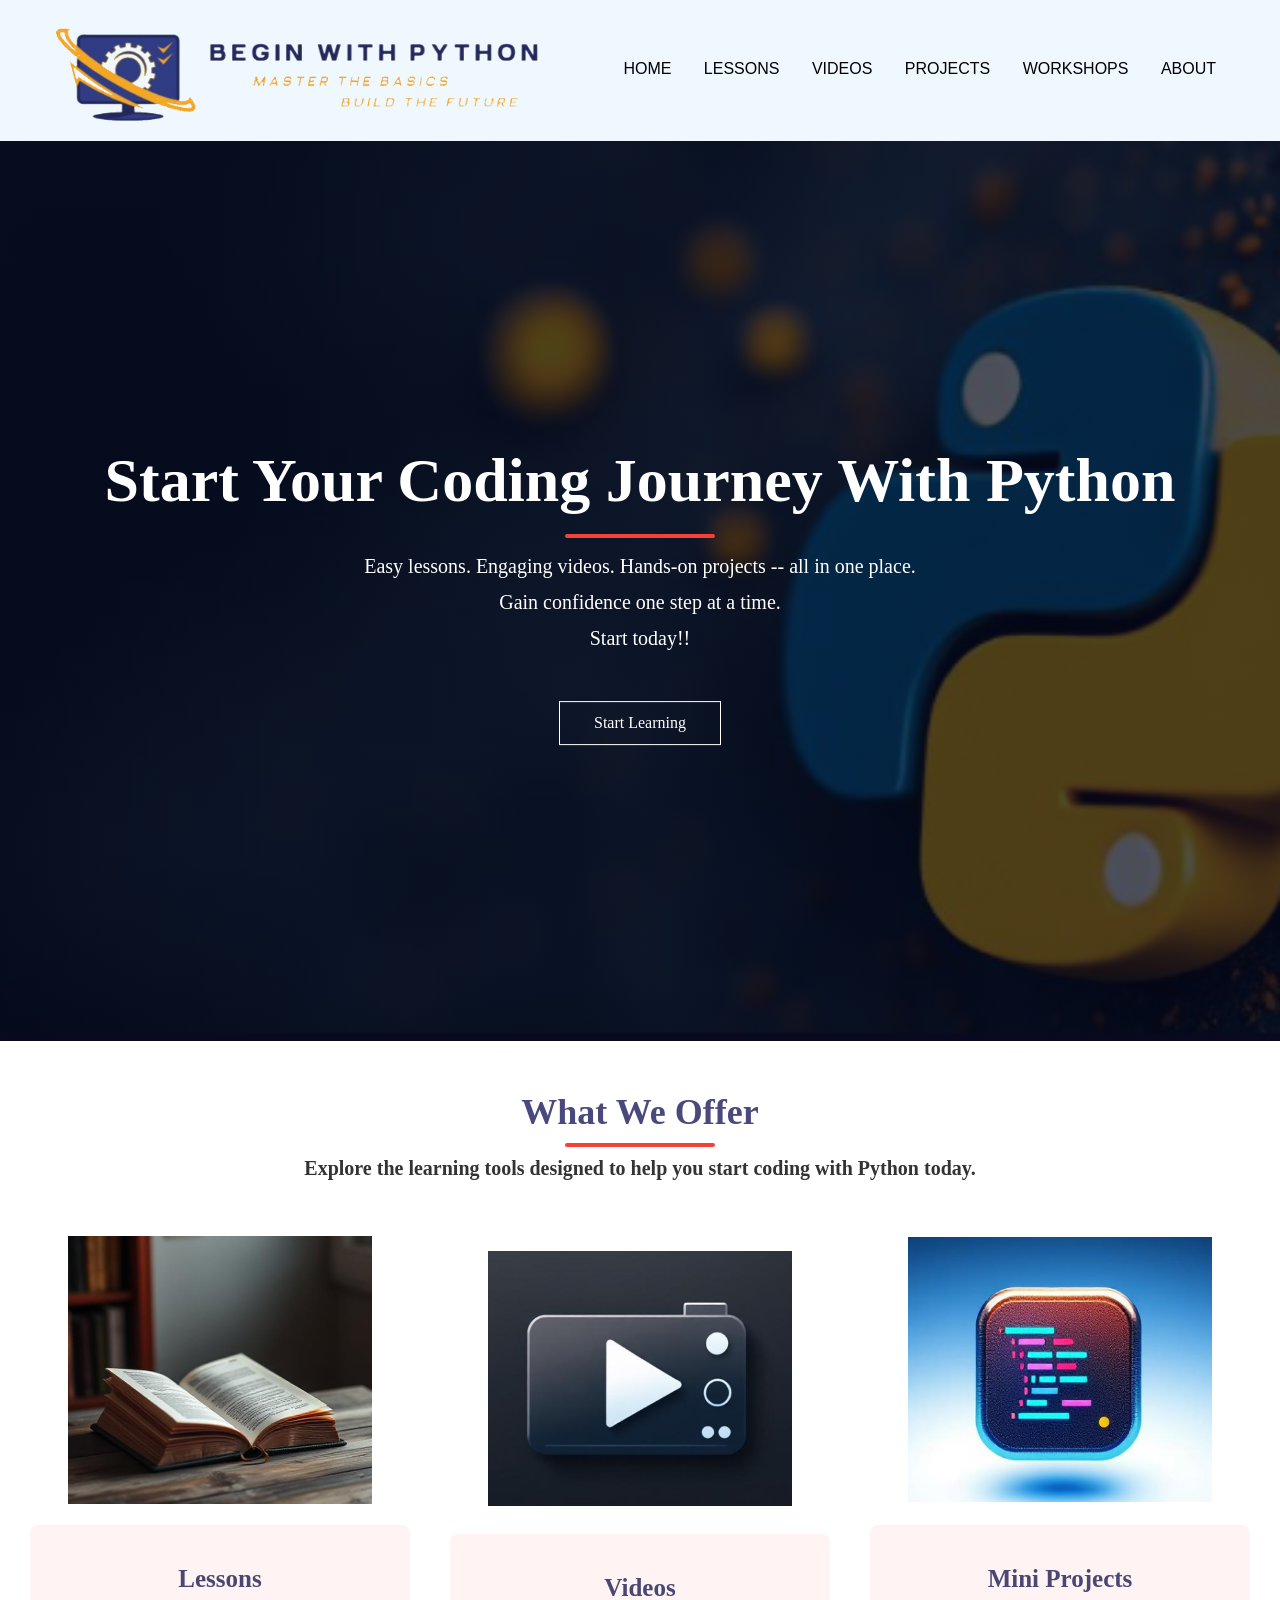
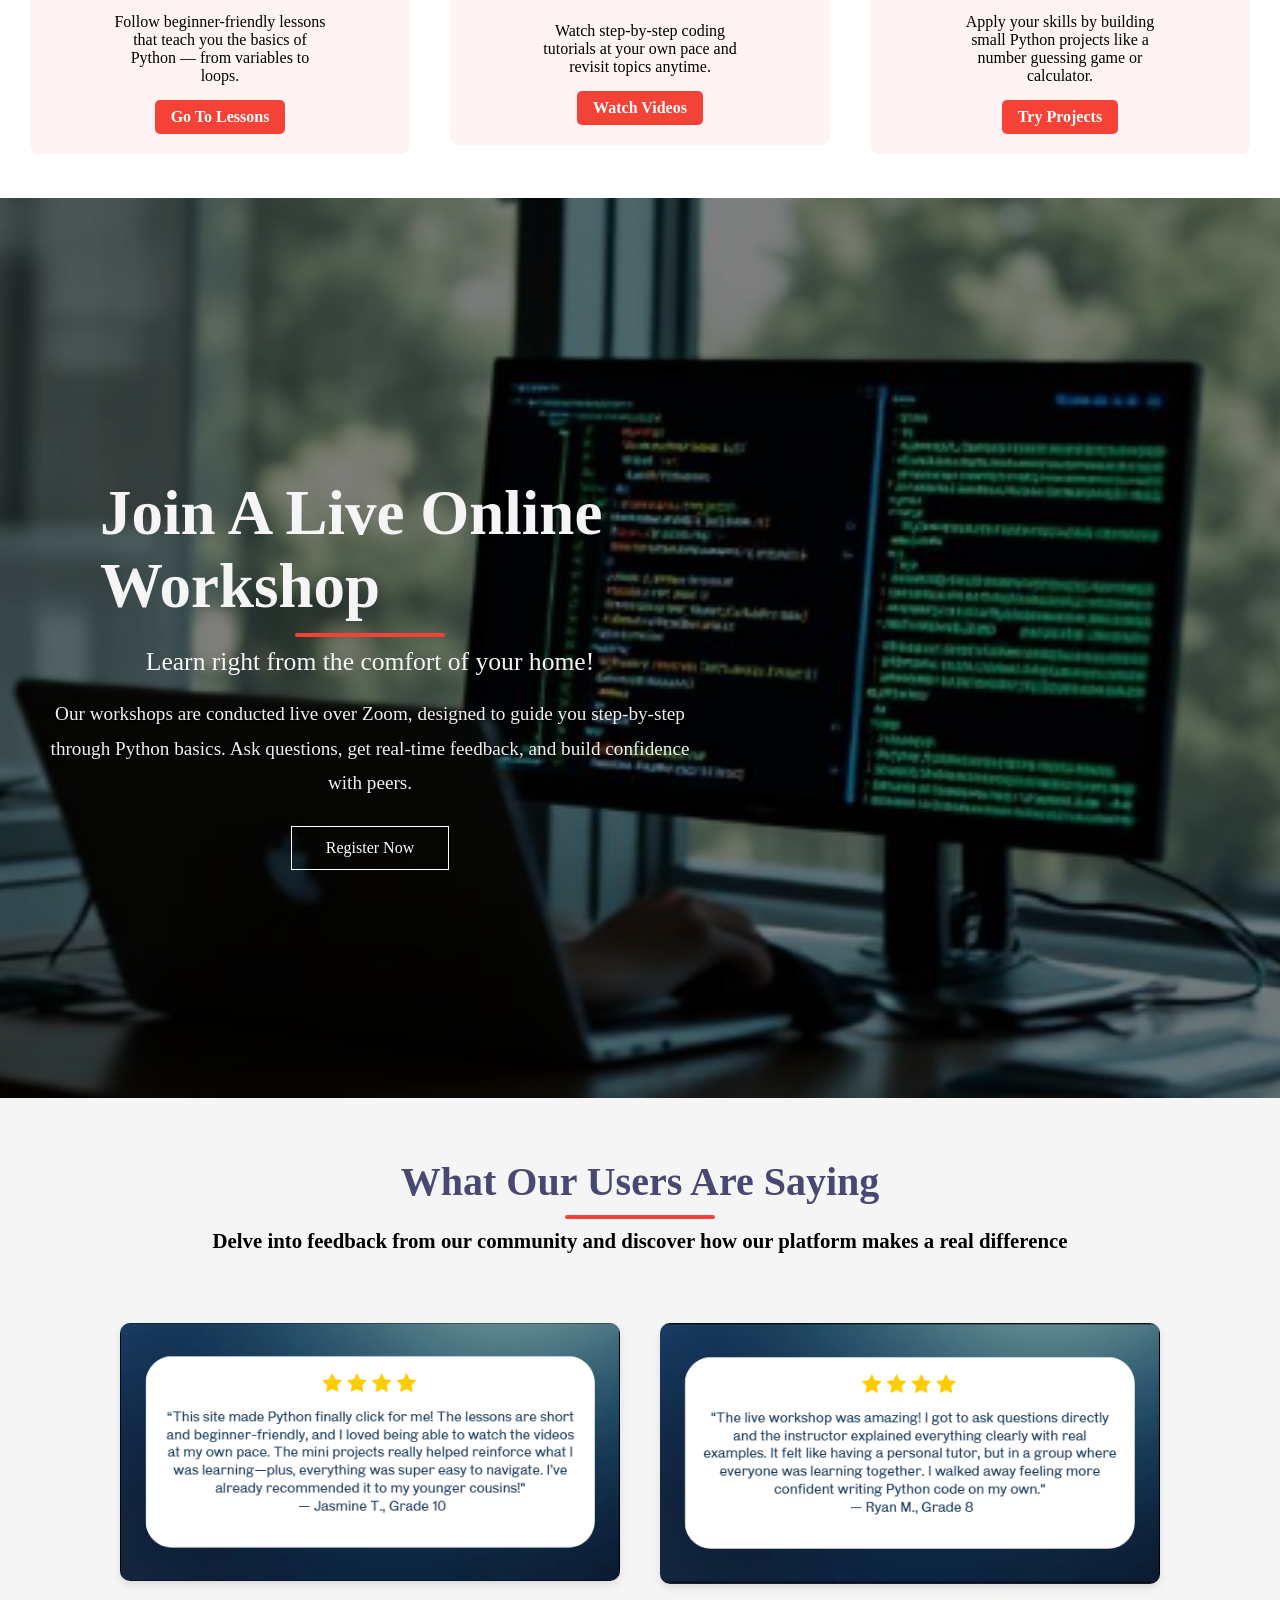
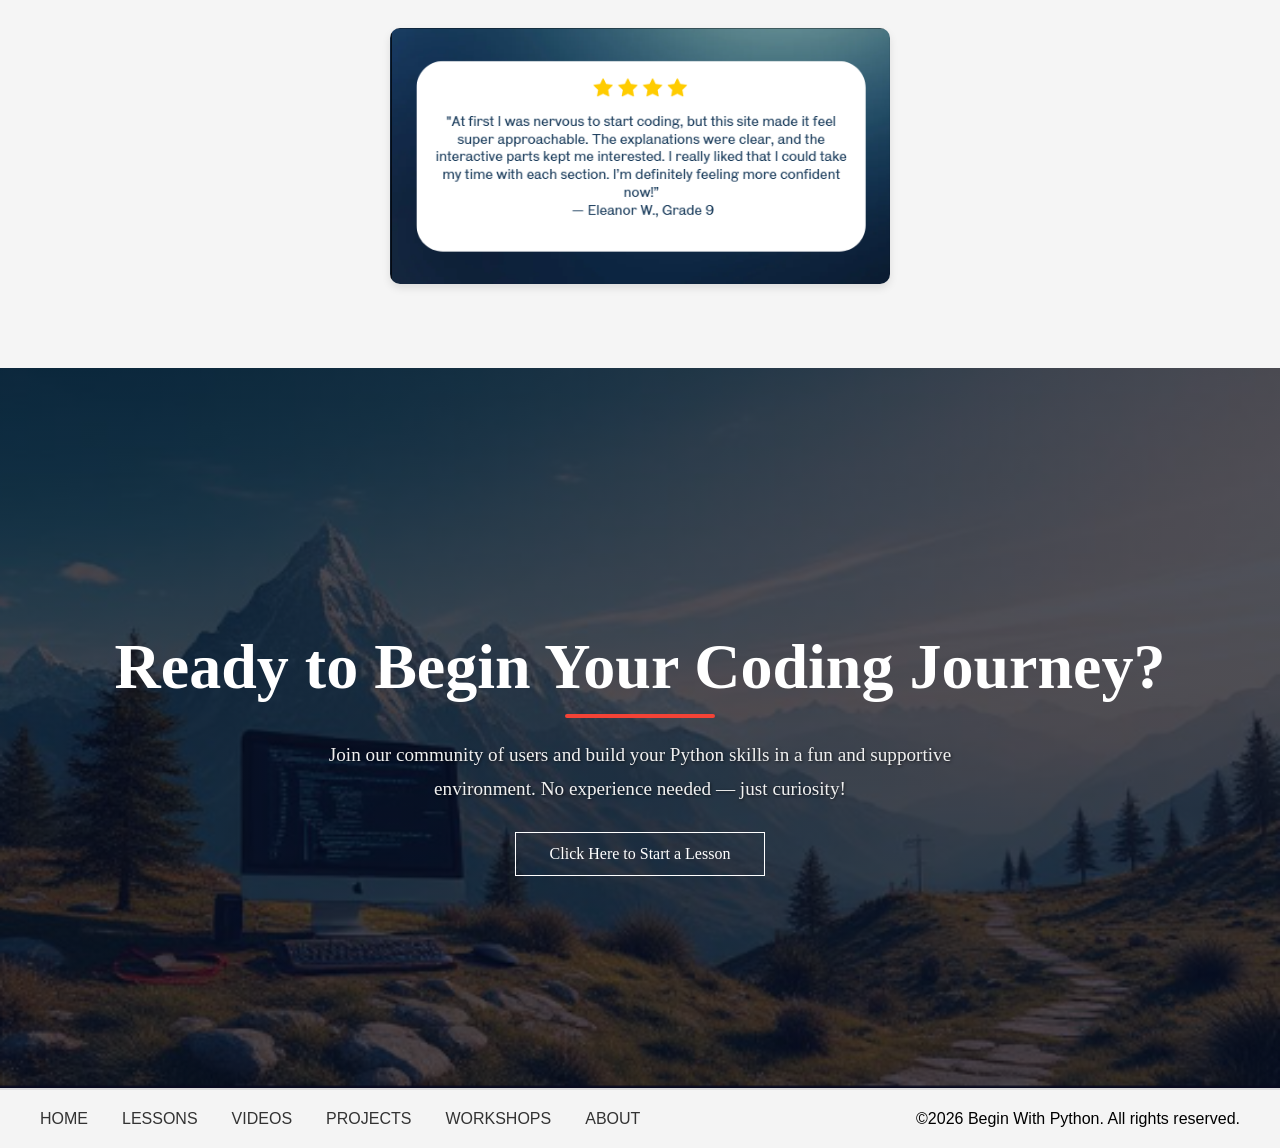
<file: index.html>
<!DOCTYPE html>
<html>

<head>
    <meta name = "viewport" content="with=device-width, initial-scale=1.0">
    <title>Begin With Python</title>
    <link rel="stylesheet" href="style.css">
</head>

<body> 
    <!-- Section 1: Introduction to Begin With Python -->
    <!-- HEADER FOR THE TOP NAVIGATION BAR -->
    <header class="top-nav">
        <nav>
            <!-- LOGO -->
            <a href="index.html"><img src="images/BWPlogo.png"></a>
            
            <!-- MENU -->
            <div class="nav-links">
                <ul>
                    <li><a href="index.html">HOME</a></li>
                    <li><a href="lessons.html">LESSONS</a></li>
                    <li><a href="videos.html">VIDEOS</a></li>
                    <li><a href="projects.html">PROJECTS</a></li>
                    <li><a href="workshops.html">WORKSHOPS</a></li>   
                    <li><a href="about.html">ABOUT</a></li>
                </ul> 
            </div>
        </nav>
    </header>
    
    <!-- Start Learning Button and Main Header -->
    <section class="header">
        <div class = "main-text">
            <h1> Start Your Coding Journey With Python</h1>
            <div class="line"></div>
            <p> Easy lessons. Engaging videos. Hands-on projects -- all in one place. <br> Gain confidence one step at a time. <br> Start today!!</p>
            <a href="lessons.html" class="learn-button">Start Learning</a>
        </div>
    </section>
    
    <!-- Section 2: What We Offer -->
    <section class="services">
        <h2>What We Offer</h2>
        <div class="line"></div>
        <h4>Explore the learning tools designed to help you start coding with Python today.</h4>

        <div class="service-row">
            <div class="option-box">
                <img src="images/lessons.png" alt="Lessons" class="card-icon">
                <div class="option-col">
                    <h3>Lessons</h3>
                    <p>Follow beginner-friendly lessons that teach you the basics of Python — from variables to loops. </p>
                    <a href="lessons.html" class="lesson-button">Go To Lessons</a>
                </div>
            </div>
            <div class="option-box">
                <img src="images/video.png" alt="Videos" class="card-icon">
                <div class="option-col">
                    <h3>Videos</h3>
                    <p>Watch step-by-step coding tutorials at your own pace and revisit topics anytime. </p>
                    <a href="videos.html" class="video-button">Watch Videos</a>
                </div>
            </div>
            <div class="option-box">
                <img src="images/proj-icon.png" alt="Projects" class="card-icon">
                <div class="option-col">
                    <h3>Mini Projects</h3>
                    <p>Apply your skills by building small Python projects like a number guessing game or calculator. </p>
                    <a href="projects.html" class="project-button">Try Projects</a>
                </div>
            </div>
        </div>
    </section>
    
    <!-- Section 3: Attend a workshop -->
    <section class="workshop">
        <div class="explore-workshop">
            <h1>Join A Live Online Workshop</h1>
            <div class="line"></div>
            <p1>Learn right from the comfort of your home!</p1>
            <p> Our workshops are conducted live over Zoom, designed to guide you step-by-step through Python basics. 
                Ask questions, get real-time feedback, and build confidence with peers. </p>
            <a href="workshops.html" class="learn-button">Register Now</a>
        </div>
    </section>
    
    <!-- Section 4: What our users say-->
    <section class="testimonials">
        <div class="container">
            <div class = "container_left">
                <h1>What Our Users Are Saying</h1>
                <div class="line"></div>
                <h2>Delve into feedback from our community and discover how our platform makes a real difference</h2>
            </div>
            <div class="container_right">
                <div class="card1">
                    <img src="images/review1.png" alt="Review from Jasmine">
                </div>
                <div class="card1">
                    <img src="images/review2.png" alt="Review from Jasmine">
                </div>
                <div class="card1">
                    <img src="images/review3.png" alt="Review from Eleanor">
                </div>
            </div>
    </section>

    <!-- Section 5: CTA -->
    <section class="ready">
        <div class="cta-right">
            <h1>Ready to Begin Your Coding Journey?</h1>
            <div class="line"></div>
            <p>Join our community of users and build your Python skills in a fun and supportive environment. No experience needed — just curiosity!</p>
            <a href="lessons.html" class="learn-button">Click Here to Start a Lesson</a>
        </div>
    </section>

    <!-- Section 6: Final Menu and Copyright Section -->
    <footer class="site-footer">
        <ul class="footerlinks">
            <li><a href="index.html">HOME</a></li>
            <li><a href="lessons.html">LESSONS</a></li>
            <li><a href="videos.html">VIDEOS</a></li>
            <li><a href="projects.html">PROJECTS</a></li>
            <li><a href="workshops.html">WORKSHOPS</a></li>   
            <li><a href="about.html">ABOUT</a></li> 
        </ul>
        <p>©2026 Begin With Python. All rights reserved.</p>
    </footer>

</body>
</html>
</file>
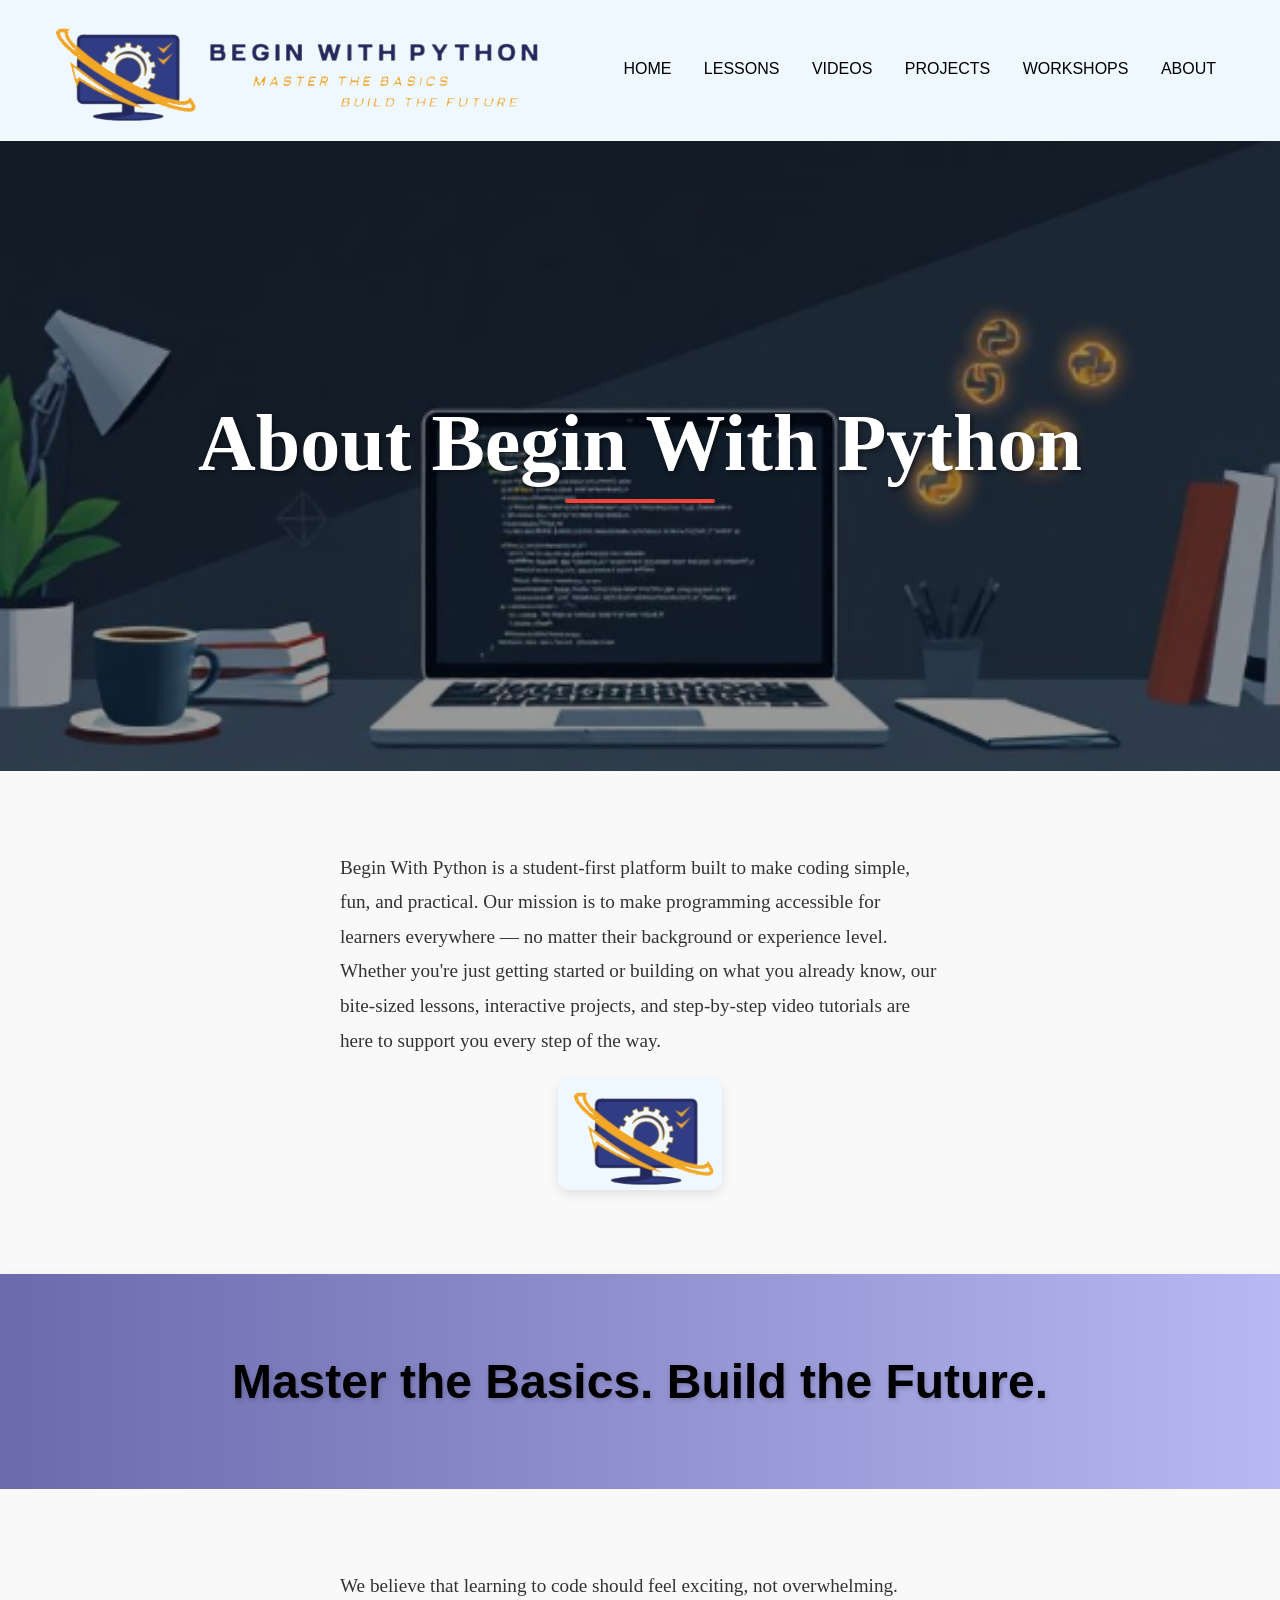
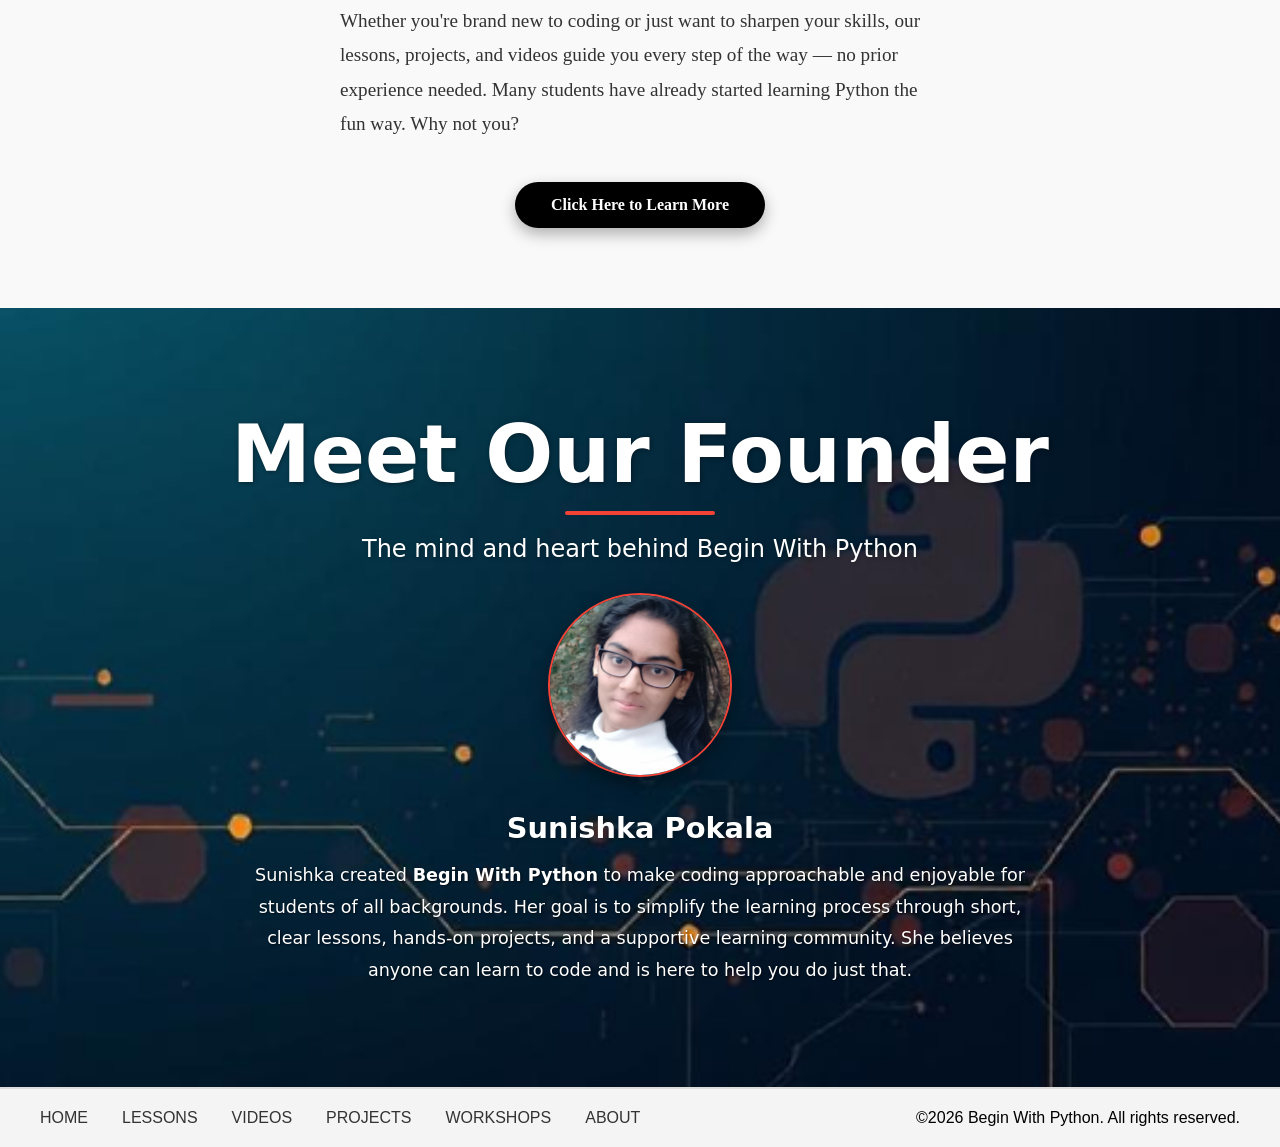
<file: about.html>
<!DOCTYPE html>
<html>

<head>
    <meta name = "viewport" content="with=device-width, initial-scale=1.0">
    <title>Begin With Python</title>
    <link rel="stylesheet" href="style.css">
</head>

<body> 
    <!-- Section 1: Introduction to Begin With Python -->
    <!-- HEADER FOR THE TOP NAVIGATION BAR -->
    <header class="top-nav">
        <nav>
            <!-- LOGO -->
            <a href="index.html"><img src="images/BWPlogo.png"></a>
            
            <!-- MENU -->
            <div class="nav-links">
                <ul>
                    <li><a href="index.html">HOME</a></li>
                    <li><a href="lessons.html">LESSONS</a></li>
                    <li><a href="videos.html">VIDEOS</a></li>
                    <li><a href="projects.html">PROJECTS</a></li>
                    <li><a href="workshops.html">WORKSHOPS</a></li>   
                    <li><a href="about.html">ABOUT</a></li>
                </ul> 
            </div>
        </nav>
    </header>
    
    <section class="about-banner">
    <div class="banner-content">
        <h1>About Begin With Python</h1>
        <div class="line"></div>
    </div>
    </section>
    
    <section class="about">
        <div class="about-container">
            <div class="about-text">
            <p>
                Begin With Python is a student-first platform built to make coding simple, fun, and practical. 
                Our mission is to make programming accessible for learners everywhere — no matter their background or experience level. 
                Whether you're just getting started or building on what you already know, our bite-sized lessons, interactive projects, 
                and step-by-step video tutorials are here to support you every step of the way.
            </p>

            <div class="about-image">
            <img src="images/logo1.png" alt="About us illustration">
            </div>
        </div>
    </section>

    <section class="motto-banner">
        <h1>Master the Basics. Build the Future.</h1>
    </section>

    <section class="about">
        <div class="about-container">
            <div class="about-text">
            <p>
                We believe that learning to code should feel exciting, not overwhelming. 
                Whether you're brand new to coding or just want to sharpen your skills, our lessons, projects, 
                and videos guide you every step of the way — no prior experience needed.
                Many students have already started learning Python the fun way. Why not you?
            </p>
            <div class="button-wrapper">
                <a href="index.html" class="final-button">Click Here to Learn More</a>
            </div>
        </div>
    </section>

    <section class="founder-section">
        <h2 class="founder-heading">Meet Our Founder</h2>
        <div class="line"></div>
        <p class="founder-sub">The mind and heart behind Begin With Python</p>
        <img src="images/profile_img.png" alt="Founder Profile" class="founder-photo">
        <h3 class="founder-name">Sunishka Pokala</h3>
        <p class="founder-desc">
            Sunishka created <strong>Begin With Python</strong> to make coding approachable and enjoyable for students of all backgrounds. Her goal is to simplify the learning process through short, clear lessons, hands-on projects, and a supportive learning community. 
            She believes anyone can learn to code and is here to help you do just that.
        </p>
    </section>

    <footer class="site-footer">
        <ul class="footerlinks">
            <li><a href="index.html">HOME</a></li>
            <li><a href="lessons.html">LESSONS</a></li>
            <li><a href="videos.html">VIDEOS</a></li>
            <li><a href="projects.html">PROJECTS</a></li>
            <li><a href="workshops.html">WORKSHOPS</a></li>   
            <li><a href="about.html">ABOUT</a></li> 
        </ul>
        <p>©2026 Begin With Python. All rights reserved.</p>
    </footer>
</body>
</html>
</file>
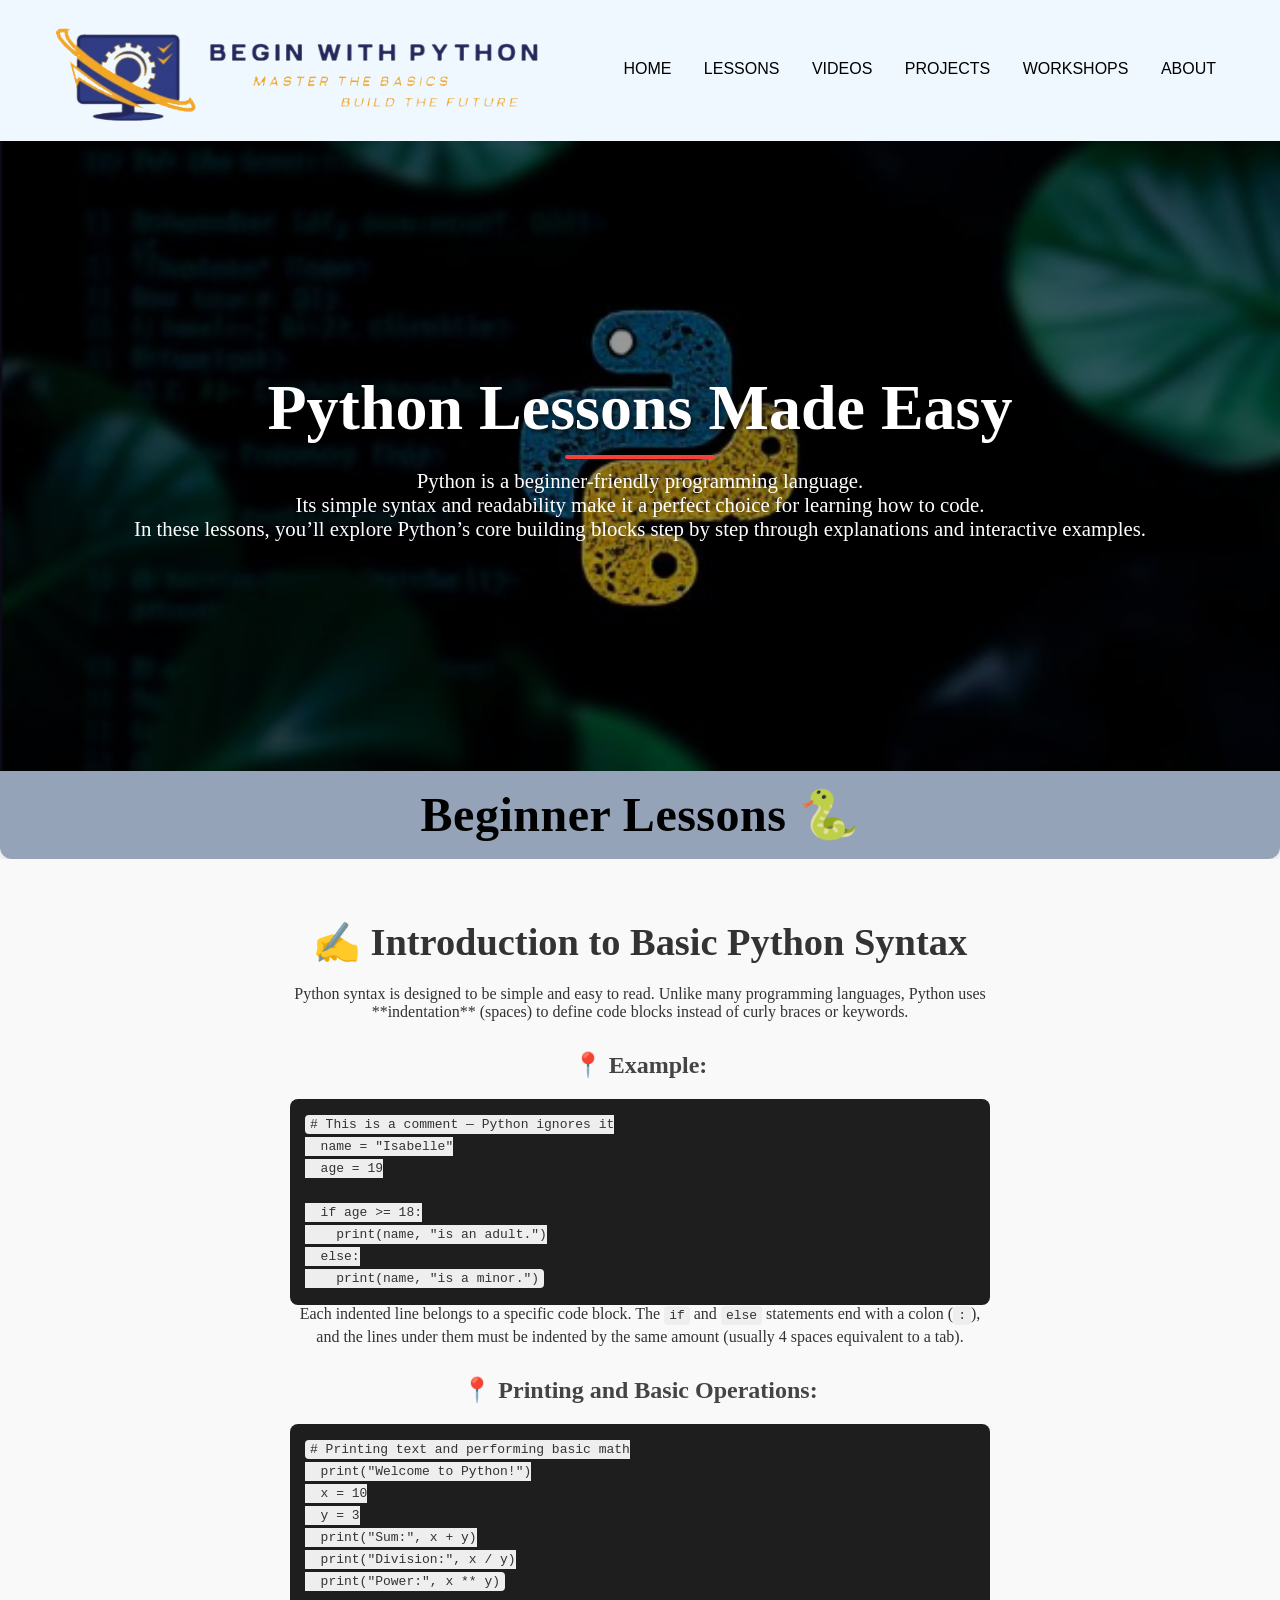
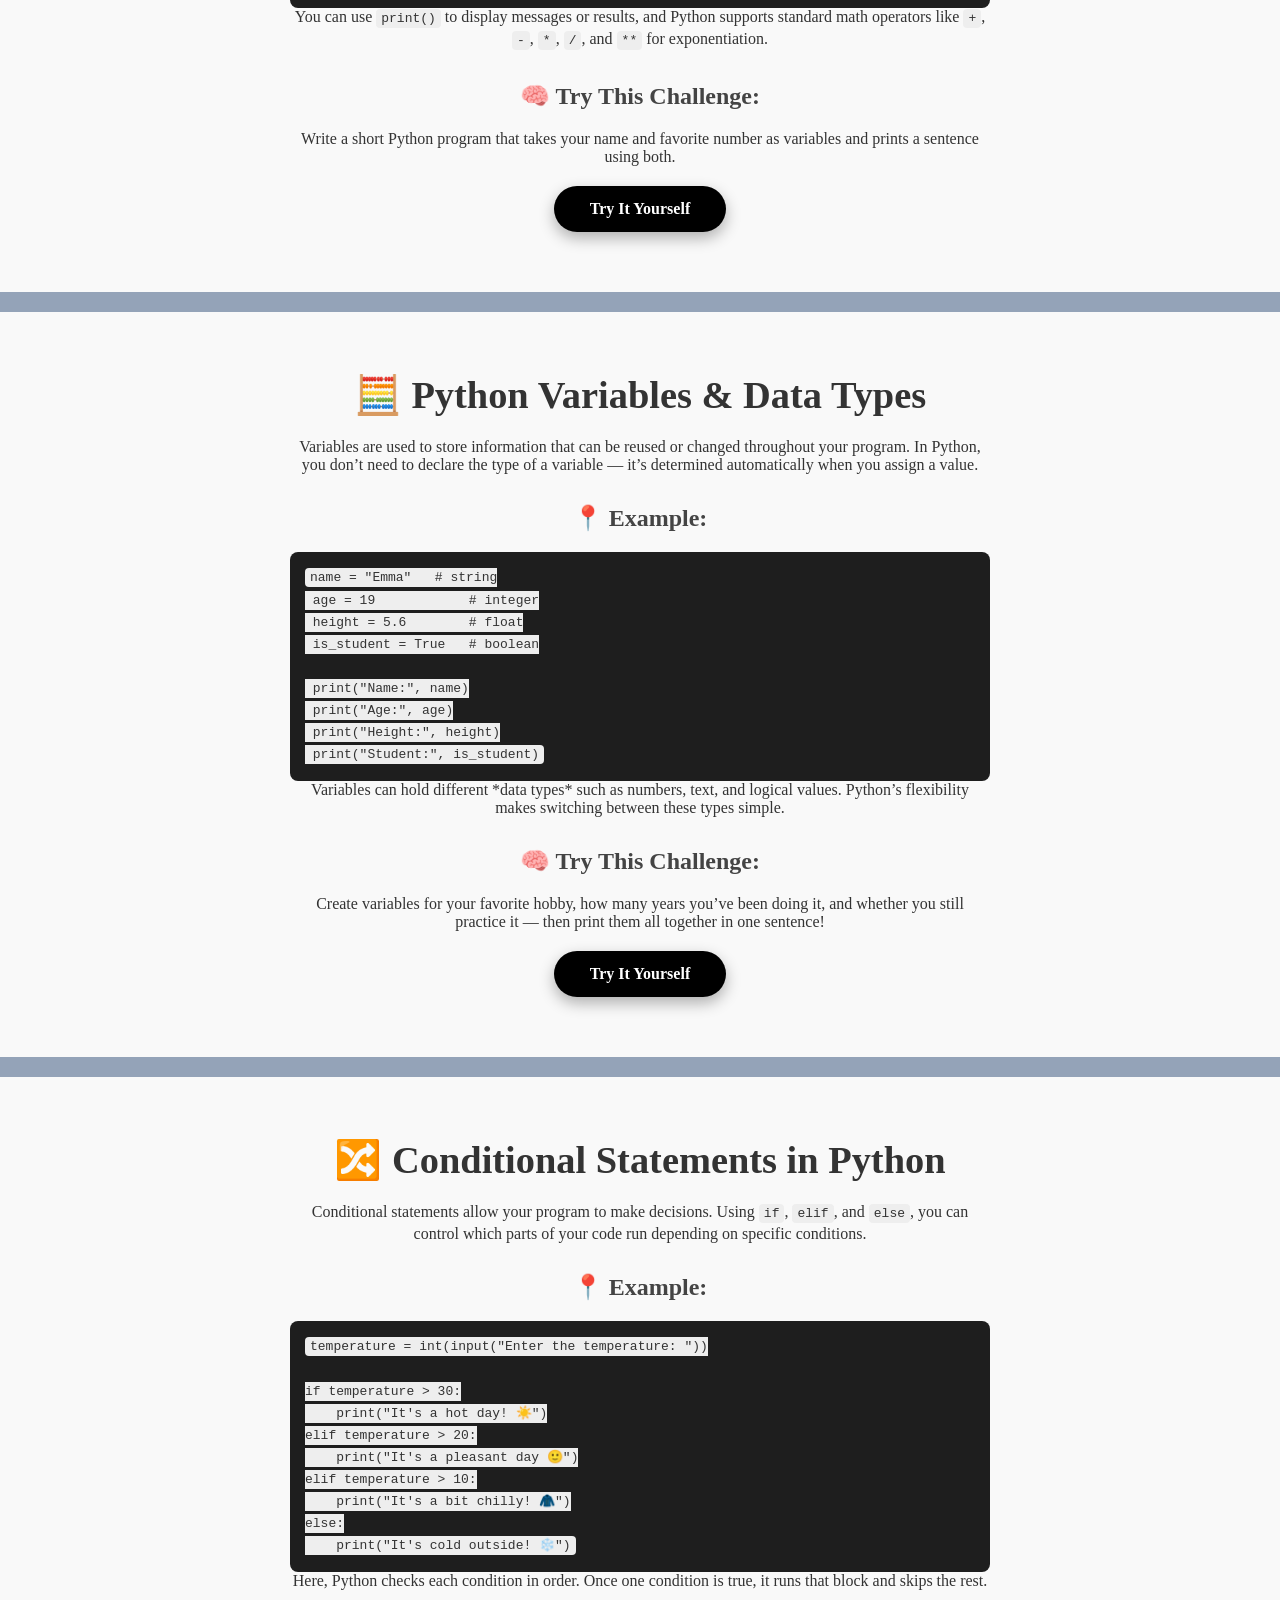
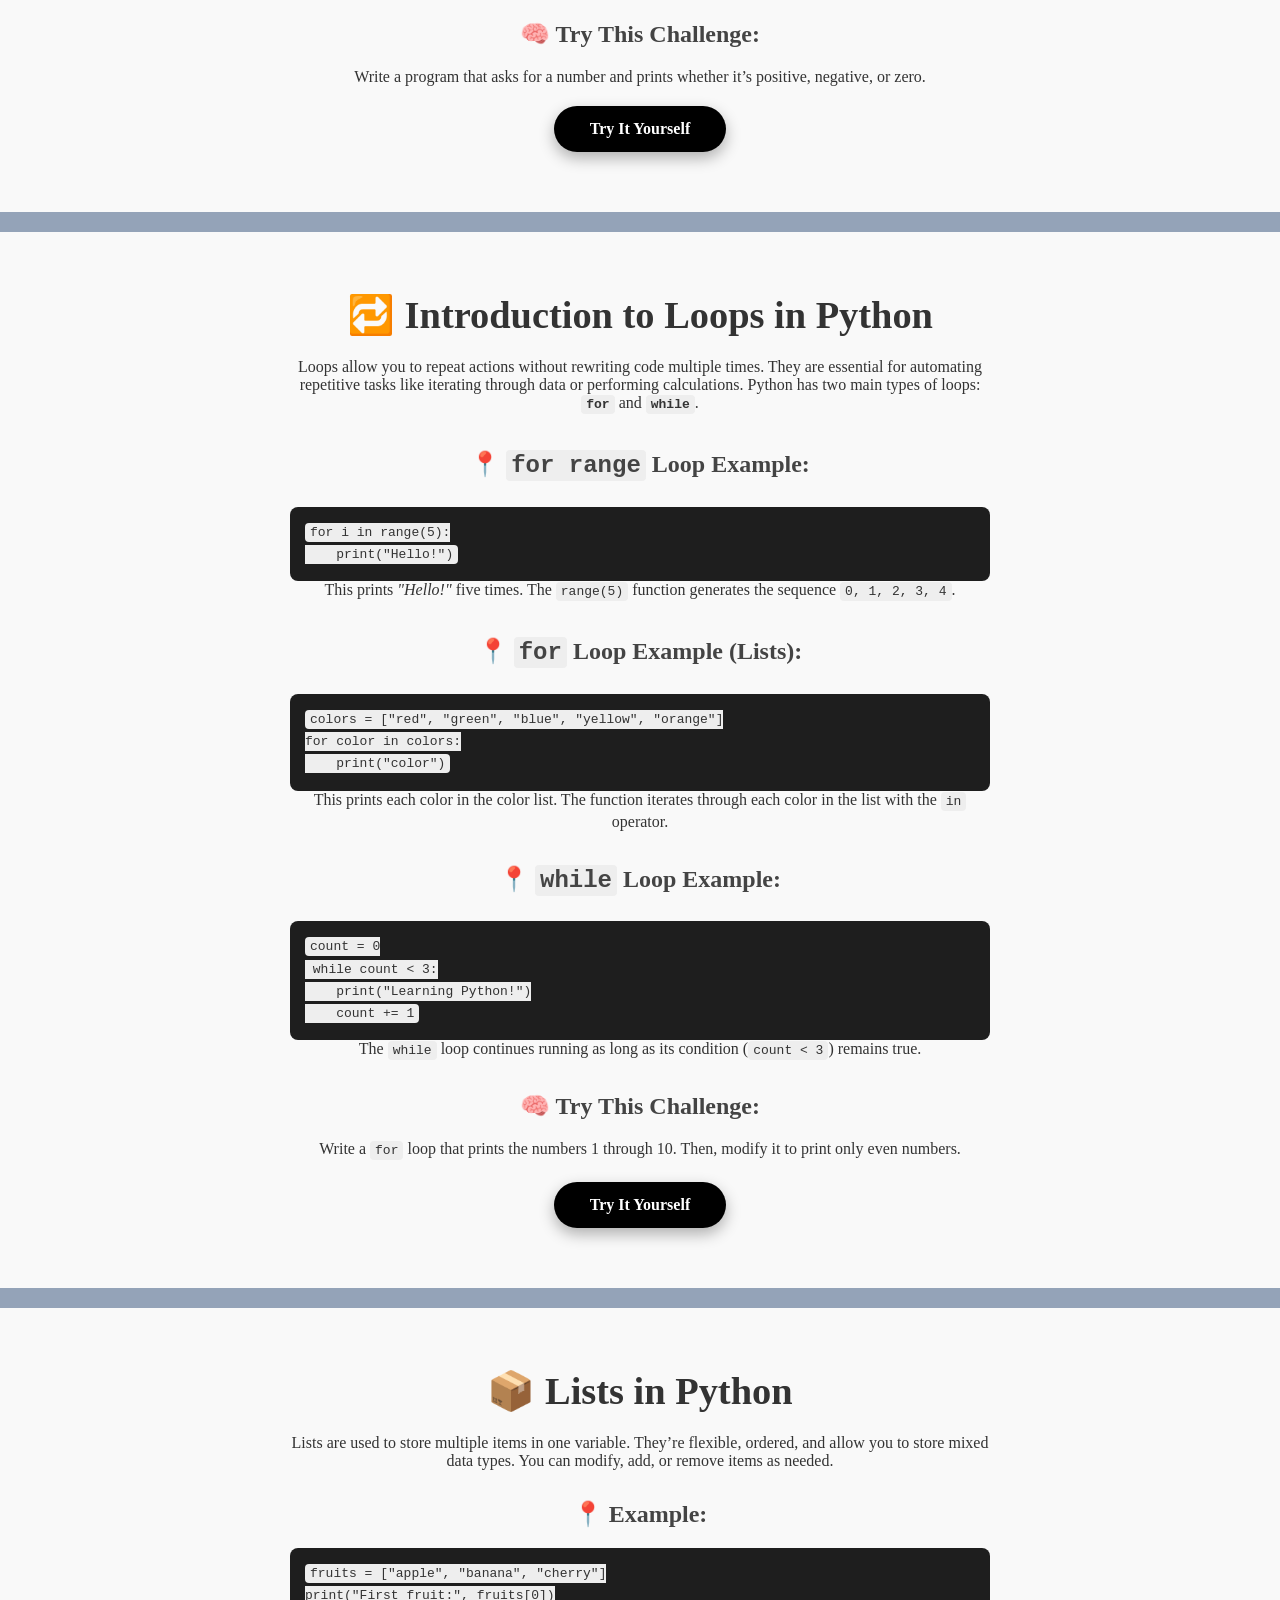
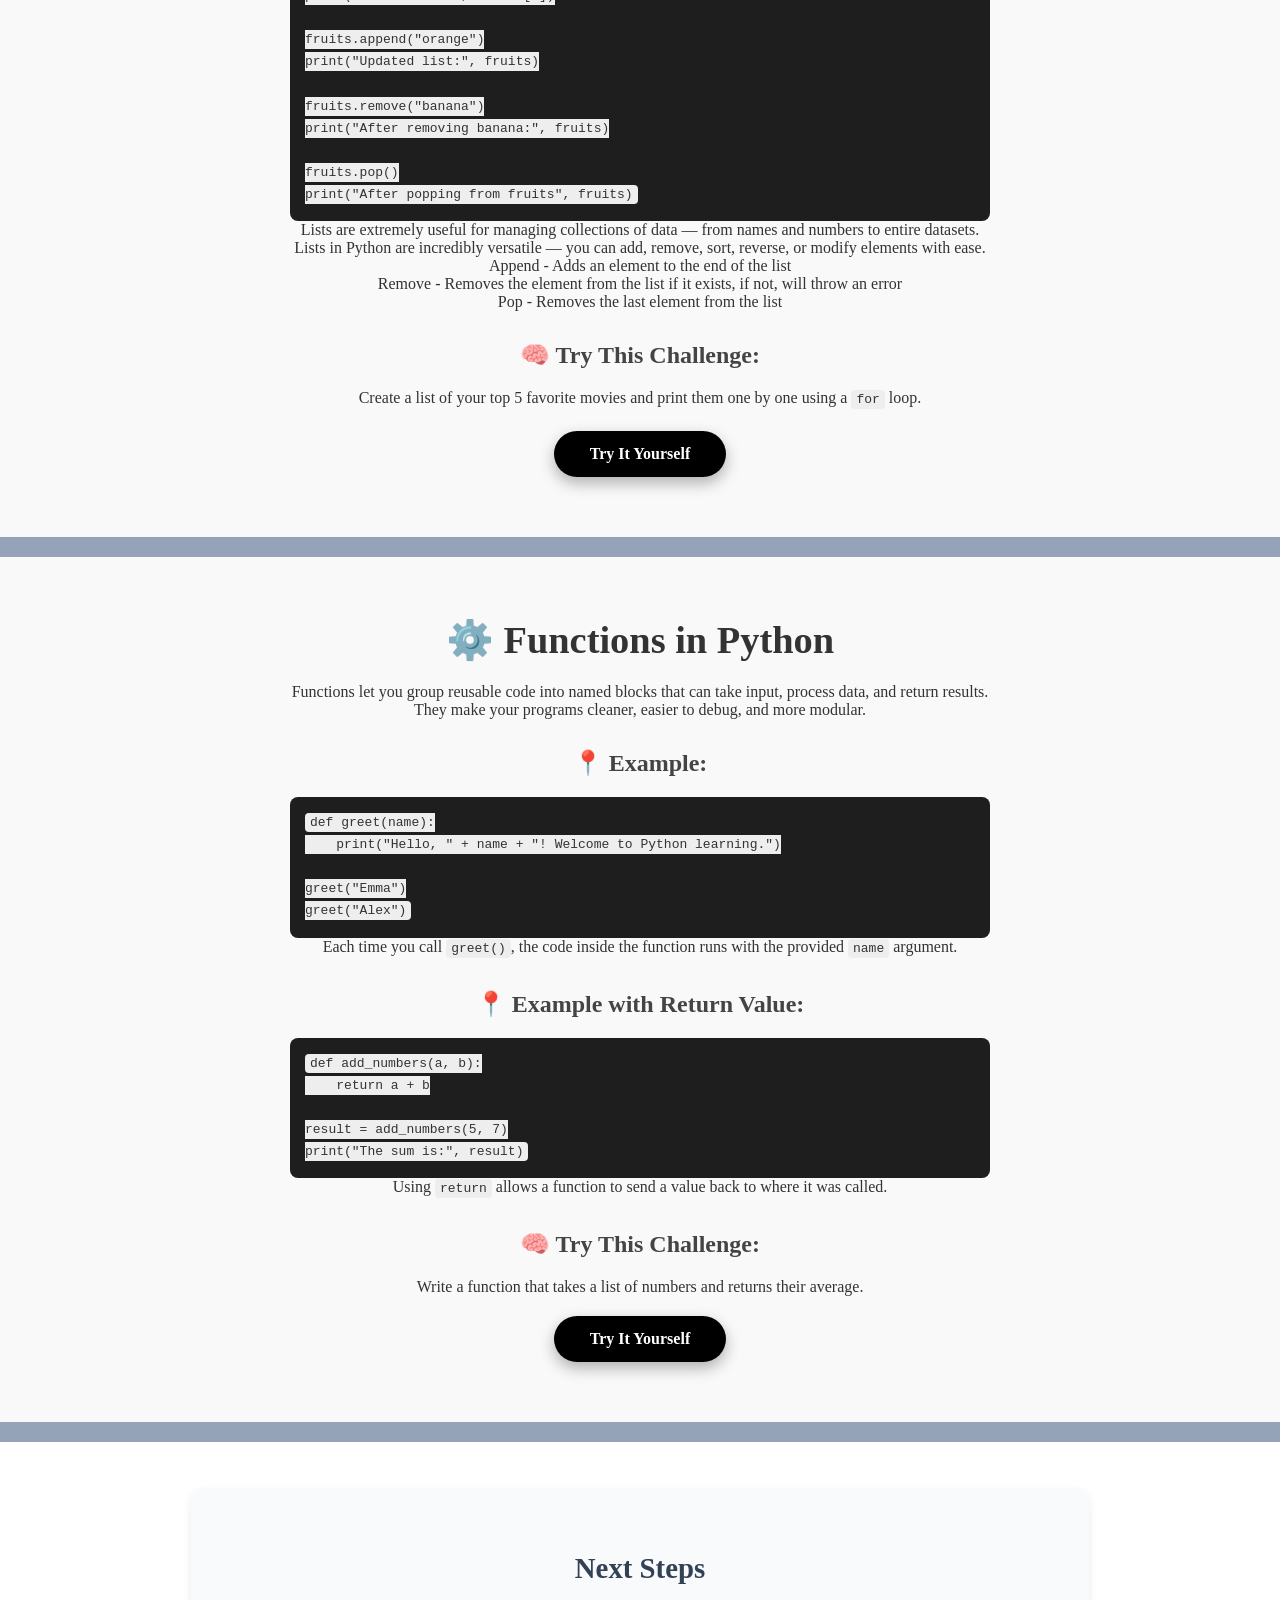
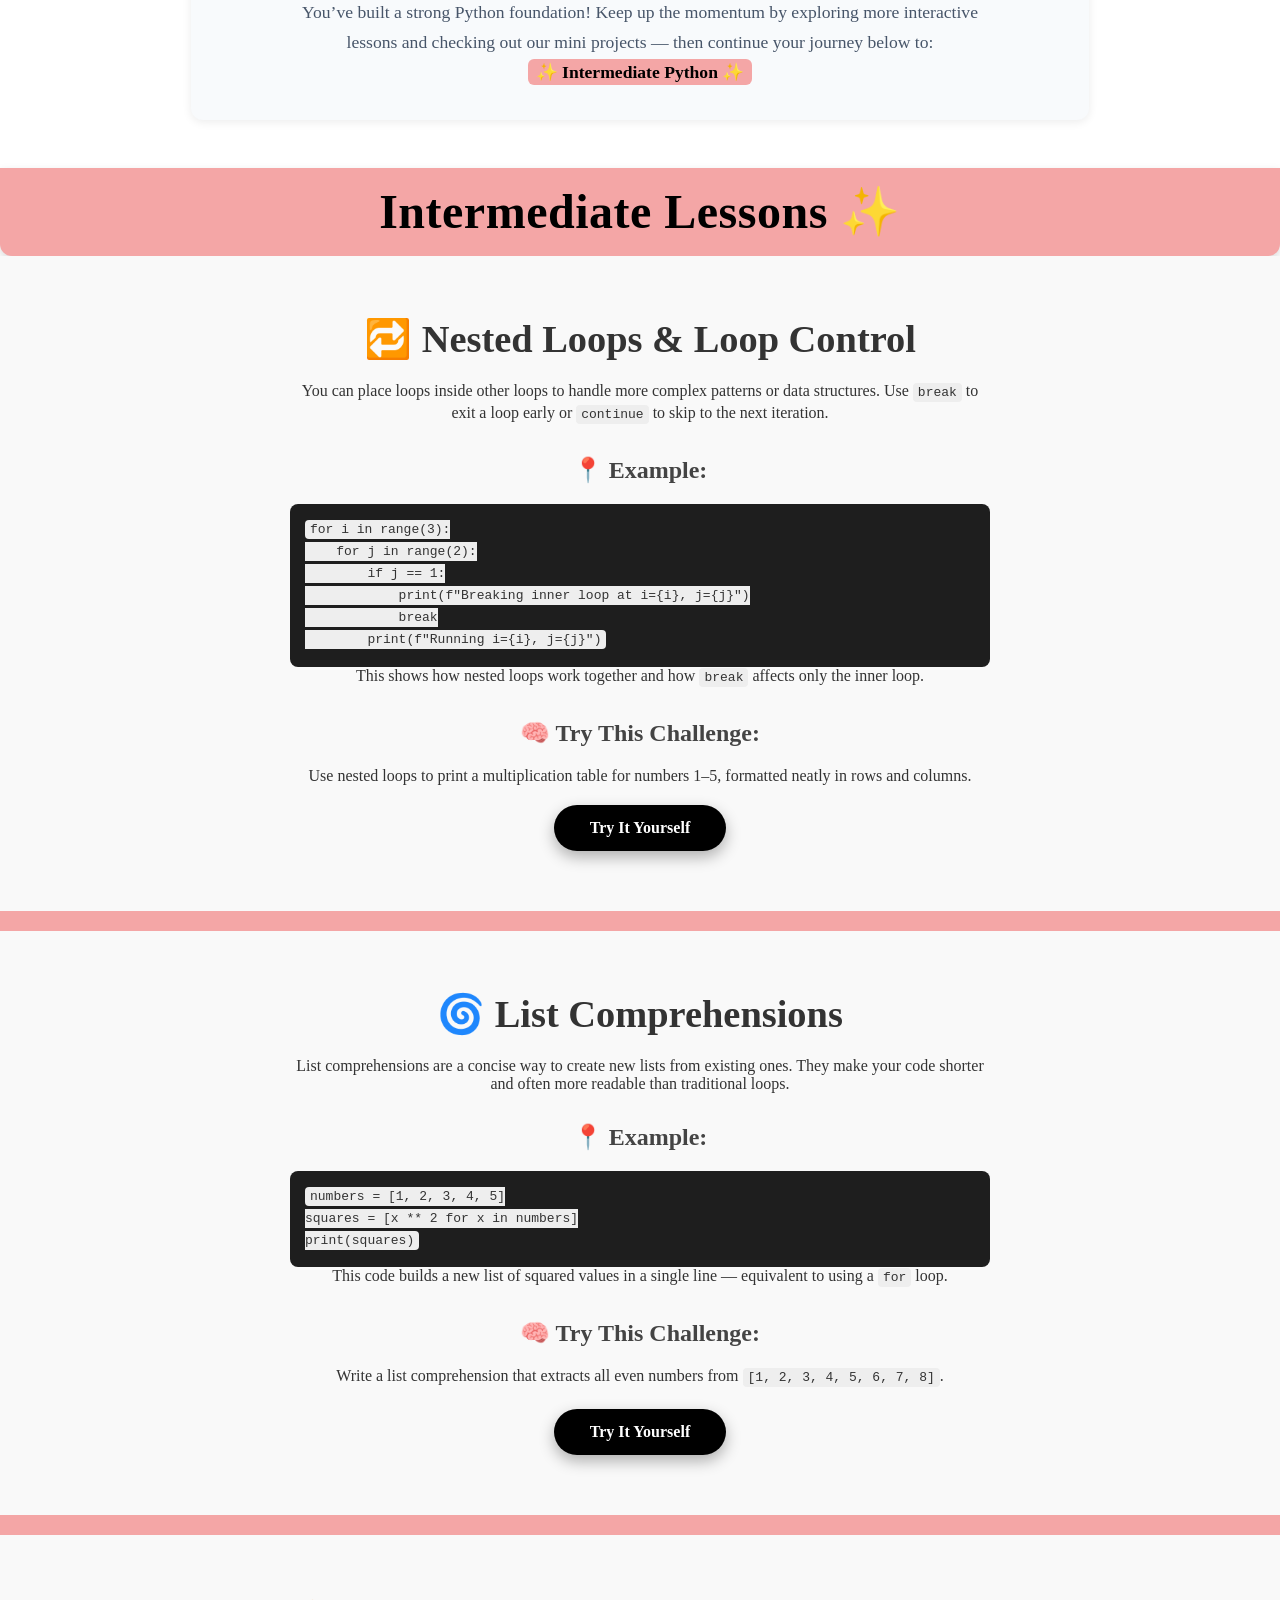
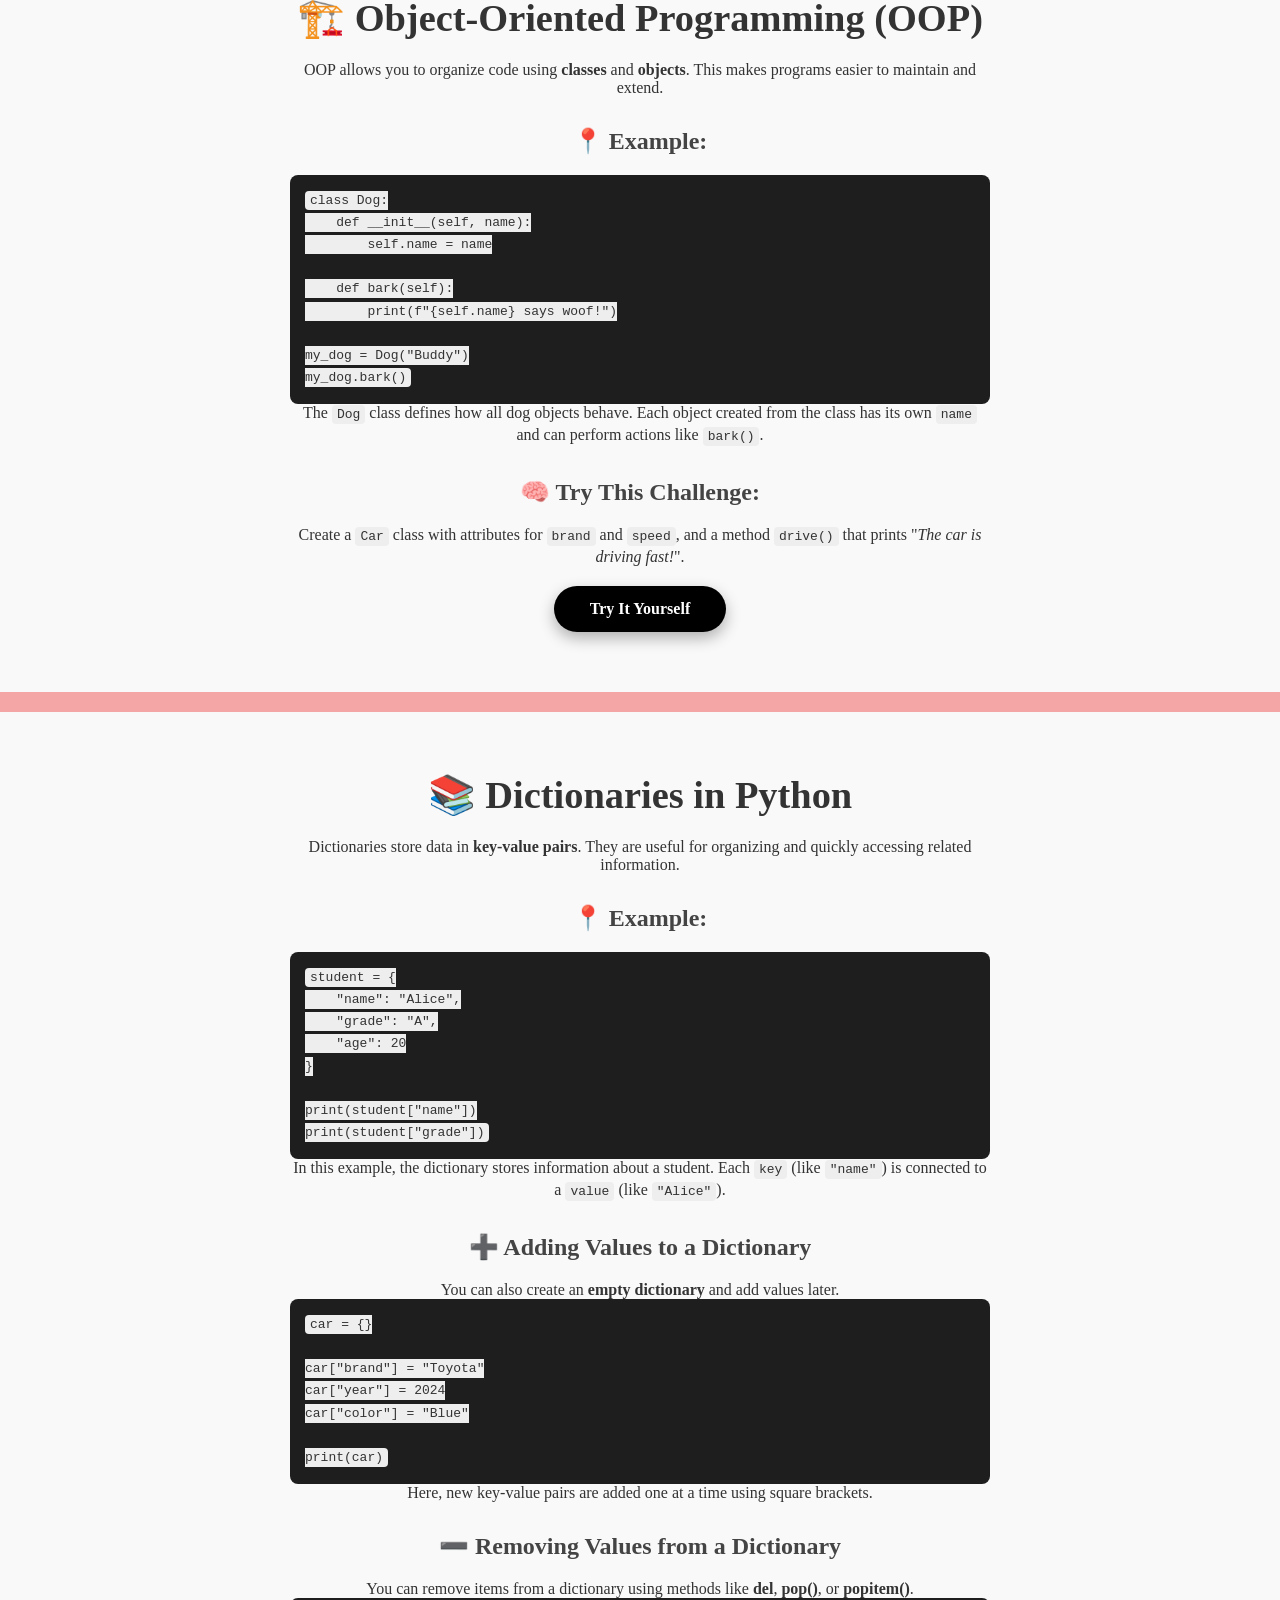
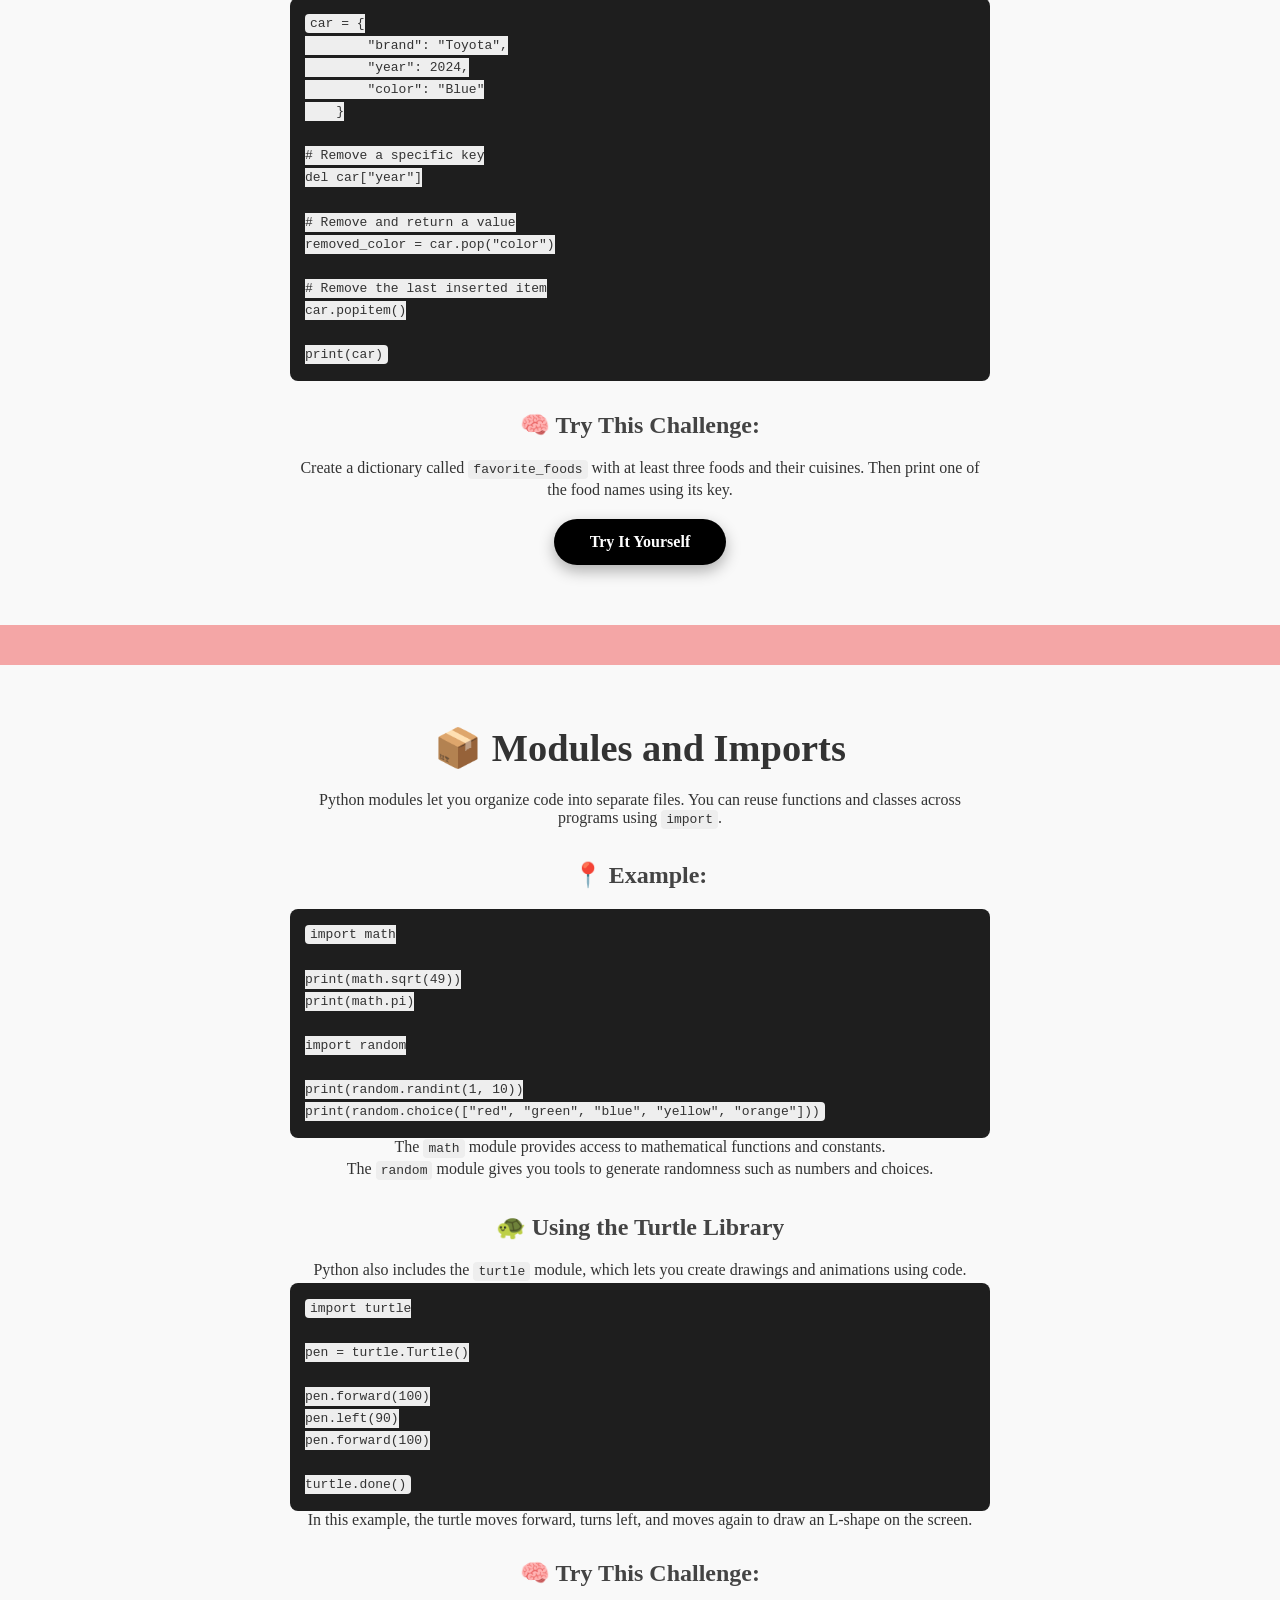
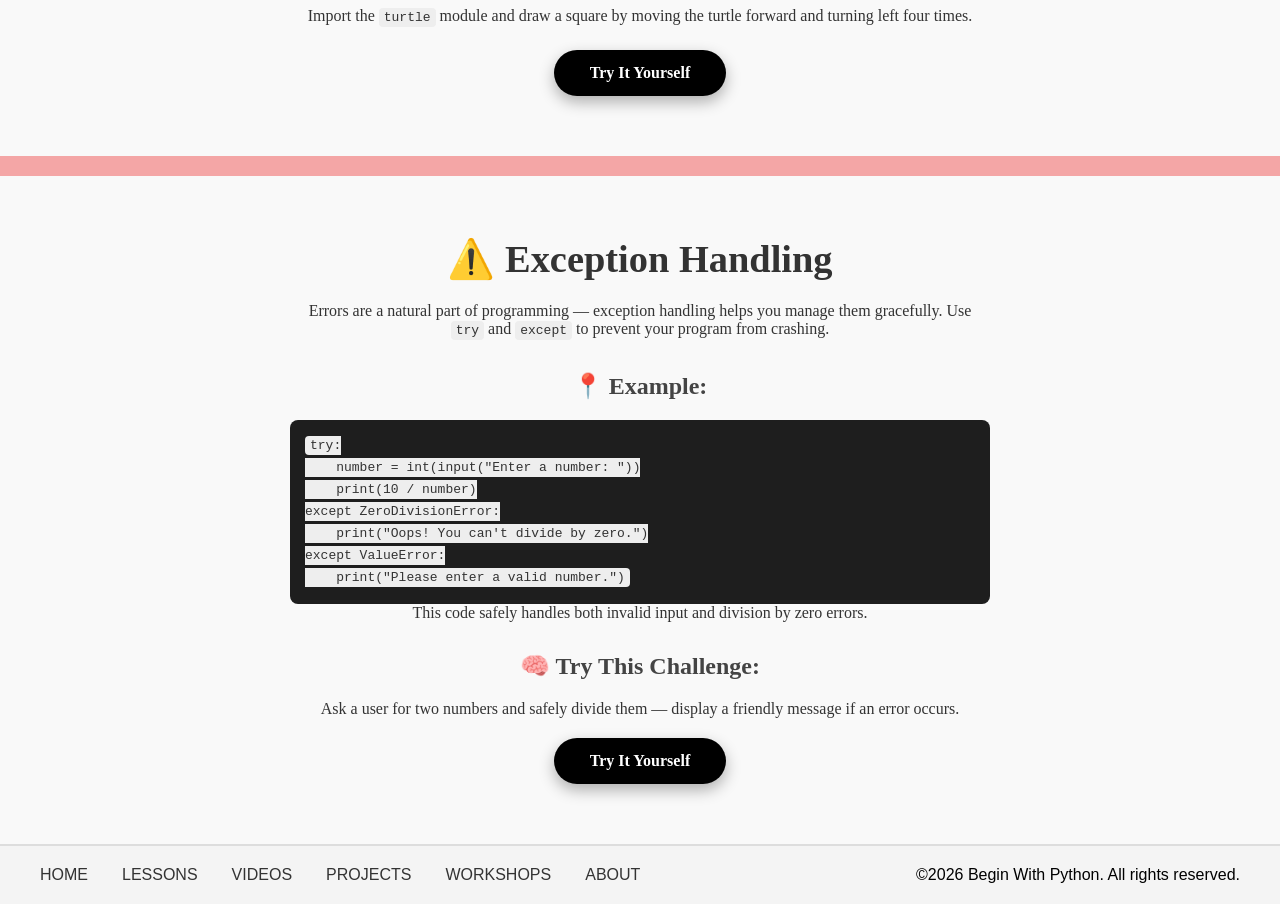
<file: lessons.html>
<!DOCTYPE html>
<html>

<head>
    <meta name = "viewport" content="with=device-width, initial-scale=1.0">
    <title>Begin With Python</title>
    <link rel="stylesheet" href="style.css">
    <link rel="stylesheet" href="lessons.css">
</head>

<body> 
    <header class="top-nav">
        <nav>
            <!-- LOGO -->
            <a href="index.html"><img src="images/BWPlogo.png"></a>
            
            <!-- MENU -->
            <div class="nav-links">
                <ul>
                    <li><a href="index.html">HOME</a></li>
                    <li><a href="lessons.html">LESSONS</a></li>
                    <li><a href="videos.html">VIDEOS</a></li>
                    <li><a href="projects.html">PROJECTS</a></li>
                    <li><a href="workshops.html">WORKSHOPS</a></li>   
                    <li><a href="about.html">ABOUT</a></li>
                </ul> 
            </div>
        </nav>
    </header>
  
  <section class="lessons-banner">
    <div class="less-content">
        <h1>Python Lessons Made Easy</h1>
        <div class="line"></div>
        <p>Python is a beginner-friendly programming language. <br> Its simple syntax and readability make it a perfect choice for learning how to code. 
      <br>In these lessons, you’ll explore Python’s core building blocks step by step through explanations and interactive examples.</p>
    </div>
    </section>

  <header class="lesson-header">
    <div class="level-tab">
      <h1>Beginner Lessons 🐍</h1>
    </div>
  </header>

<section class="lesson-section">
  <div class="lesson-content">
    <h2>✍️ Introduction to Basic Python Syntax</h2>
    <p>
      Python syntax is designed to be simple and easy to read. 
      Unlike many programming languages, Python uses **indentation** (spaces) to define code blocks instead of curly braces or keywords.
    </p>

    <h3>📍 Example:</h3>
    <pre><code># This is a comment — Python ignores it
  name = "Isabelle"
  age = 19

  if age >= 18:
    print(name, "is an adult.")
  else:
    print(name, "is a minor.")</code></pre>

    <p>
      Each indented line belongs to a specific code block. The <code>if</code> and <code>else</code> statements end with a colon (<code>:</code>), 
      and the lines under them must be indented by the same amount (usually 4 spaces equivalent to a tab).
    </p>

    <h3>📍 Printing and Basic Operations:</h3>
    <pre><code># Printing text and performing basic math
  print("Welcome to Python!")
  x = 10
  y = 3
  print("Sum:", x + y)
  print("Division:", x / y)
  print("Power:", x ** y)</code></pre>

    <p>
      You can use <code>print()</code> to display messages or results, and Python supports standard math operators like <code>+</code>, <code>-</code>, <code>*</code>, <code>/</code>, and <code>**</code> for exponentiation.
    </p>

    <h3>🧠 Try This Challenge:</h3>
    <p>
      Write a short Python program that takes your name and favorite number as variables and prints a sentence using both.
    </p>

    <a href="StartCoding.html" class="final-button">Try It Yourself</a>
  </div>
</section>

<div class="lesson-divider"></div>

<section class="lesson-section">
  <div class="lesson-content">
    <h2>🧮 Python Variables & Data Types</h2>
    <p>
      Variables are used to store information that can be reused or changed throughout your program. 
      In Python, you don’t need to declare the type of a variable — it’s determined automatically when you assign a value.
    </p>

    <h3>📍 Example:</h3>
    <pre><code>name = "Emma"   # string
 age = 19            # integer
 height = 5.6        # float
 is_student = True   # boolean

 print("Name:", name)
 print("Age:", age)
 print("Height:", height)
 print("Student:", is_student)</code></pre>
    <p>
      Variables can hold different *data types* such as numbers, text, and logical values. Python’s flexibility makes switching between these types simple.
    </p>

    <h3>🧠 Try This Challenge:</h3>
    <p>
      Create variables for your favorite hobby, how many years you’ve been doing it, and whether you still practice it — then print them all together in one sentence!
    </p>

    <a href="https://pythontutor.com/visualize.html#mode=edit" class="final-button">Try It Yourself</a>
  </div>
</section>

<div class="lesson-divider"></div>

<section class="lesson-section">
  <div class="lesson-content">
    <h2>🔀 Conditional Statements in Python</h2>
    <p>
      Conditional statements allow your program to make decisions. Using <code>if</code>, <code>elif</code>, and <code>else</code>, 
      you can control which parts of your code run depending on specific conditions.
    </p>

    <h3>📍 Example:</h3>
    <pre><code>temperature = int(input("Enter the temperature: "))

if temperature > 30:
    print("It's a hot day! ☀️")
elif temperature > 20:
    print("It's a pleasant day 🙂")
elif temperature > 10:
    print("It's a bit chilly! 🧥")
else:
    print("It's cold outside! ❄️")</code></pre>

    <p>
      Here, Python checks each condition in order. Once one condition is true, it runs that block and skips the rest.
    </p>

    <h3>🧠 Try This Challenge:</h3>
    <p>
      Write a program that asks for a number and prints whether it’s positive, negative, or zero.
    </p>

    <a href="https://pythontutor.com/visualize.html#mode=edit" class="final-button">Try It Yourself</a>
  </div>
</section>

<div class="lesson-divider"></div>

<section class="lesson-section">
  <div class="lesson-content">
    <h2>🔁 Introduction to Loops in Python</h2>
    <p>
      Loops allow you to repeat actions without rewriting code multiple times. 
      They are essential for automating repetitive tasks like iterating through data or performing calculations.
      Python has two main types of loops: <strong><code>for</code></strong> and <strong><code>while</code></strong>.
    </p>

    <h3>📍 <code>for range</code> Loop Example:</h3>
    <pre><code>for i in range(5):
    print("Hello!")</code></pre>
    <p>
      This prints <em>"Hello!"</em> five times. The <code>range(5)</code> function generates the sequence <code>0, 1, 2, 3, 4</code>.
    </p>

    <h3>📍 <code>for</code> Loop Example (Lists):</h3>
    <pre><code>colors = ["red", "green", "blue", "yellow", "orange"]
for color in colors:
    print("color")</code></pre>
    <p>
      This prints each color in the color list. The function iterates through each color in the list with the <code>in</code> operator.
    </p>

    <h3>📍 <code>while</code> Loop Example:</h3>
    <pre><code>count = 0
 while count < 3:
    print("Learning Python!")
    count += 1</code></pre>
    <p>
      The <code>while</code> loop continues running as long as its condition (<code>count &lt; 3</code>) remains true.
    </p>

    <h3>🧠 Try This Challenge:</h3>
    <p>
      Write a <code>for</code> loop that prints the numbers 1 through 10. Then, modify it to print only even numbers.
    </p>

    <a href="https://pythontutor.com/visualize.html#mode=edit" class="final-button">Try It Yourself</a>
  </div>
</section>

<div class="lesson-divider"></div>

<section class="lesson-section">
  <div class="lesson-content">
    <h2>📦 Lists in Python</h2>
    <p>
      Lists are used to store multiple items in one variable. They’re flexible, ordered, and allow you to store mixed data types.
      You can modify, add, or remove items as needed.
    </p>

    <h3>📍 Example:</h3>
    <pre><code>fruits = ["apple", "banana", "cherry"]
print("First fruit:", fruits[0])

fruits.append("orange")
print("Updated list:", fruits)

fruits.remove("banana")
print("After removing banana:", fruits)

fruits.pop()
print("After popping from fruits", fruits)
</code></pre>

    <p>
      Lists are extremely useful for managing collections of data — from names and numbers to entire datasets. <br>
      Lists in Python are incredibly versatile — you can add, remove, sort, reverse, or modify elements with ease. </p>
      Append - Adds an element to the end of the list<br>
      Remove - Removes the element from the list if it exists, if not, will throw an error<br>
      Pop -  Removes the last element from the list<br>
    </p>

    <h3>🧠 Try This Challenge:</h3>
    <p>
      Create a list of your top 5 favorite movies and print them one by one using a <code>for</code> loop.
    </p>

    <a href="https://pythontutor.com/visualize.html#mode=edit" class="final-button">Try It Yourself</a>
  </div>
</section>

<div class="lesson-divider"></div>

<section class="lesson-section">
  <div class="lesson-content">
    <h2>⚙️ Functions in Python</h2>
    <p>
      Functions let you group reusable code into named blocks that can take input, process data, and return results.
      They make your programs cleaner, easier to debug, and more modular.
    </p>

    <h3>📍 Example:</h3>
    <pre><code>def greet(name):
    print("Hello, " + name + "! Welcome to Python learning.")

greet("Emma")
greet("Alex")</code></pre>

    <p>
      Each time you call <code>greet()</code>, the code inside the function runs with the provided <code>name</code> argument.
    </p>

    <h3>📍 Example with Return Value:</h3>
    <pre><code>def add_numbers(a, b):
    return a + b

result = add_numbers(5, 7)
print("The sum is:", result)</code></pre>

    <p>
      Using <code>return</code> allows a function to send a value back to where it was called.
    </p>

    <h3>🧠 Try This Challenge:</h3>
    <p>
      Write a function that takes a list of numbers and returns their average.
    </p>

    <a href="https://pythontutor.com/visualize.html#mode=edit" class="final-button">Try It Yourself</a>
  </div>
</section>

<div class="lesson-divider"></div>

<section class="lesson-section next-step">
  <div class="lesson-content">
    <h3>Next Steps</h3>
    <p>
      You’ve built a strong Python foundation! Keep up the momentum by exploring more 
      interactive lessons and checking out our mini projects — then continue your journey below to:<br>
      <strong class="highlight">✨ Intermediate Python ✨</strong>
    </p>
  </div>
</section>

<header class="lesson-header">
  <div class="level-tabi">
    <h1>Intermediate Lessons ✨</h1>
  </div>
</header>

<section class="lesson-section">
  <div class="lesson-content">
    <h2>🔁 Nested Loops & Loop Control</h2>
    <p>
      You can place loops inside other loops to handle more complex patterns or data structures. 
      Use <code>break</code> to exit a loop early or <code>continue</code> to skip to the next iteration.
    </p>

    <h3>📍 Example:</h3>
    <pre><code>for i in range(3):
    for j in range(2):
        if j == 1:
            print(f"Breaking inner loop at i={i}, j={j}")
            break
        print(f"Running i={i}, j={j}")</code></pre>

    <p>
      This shows how nested loops work together and how <code>break</code> affects only the inner loop.
    </p>

    <h3>🧠 Try This Challenge:</h3>
    <p>
      Use nested loops to print a multiplication table for numbers 1–5, formatted neatly in rows and columns.
    </p>

    <a href="https://pythontutor.com/visualize.html#mode=edit" class="final-button">Try It Yourself</a>
  </div>
</section>

<div class="int_lesson-divider"></div>

<section class="lesson-section">
  <div class="lesson-content">
    <h2>🌀 List Comprehensions</h2>
    <p>
      List comprehensions are a concise way to create new lists from existing ones. 
      They make your code shorter and often more readable than traditional loops.
    </p>

    <h3>📍 Example:</h3>
    <pre><code>numbers = [1, 2, 3, 4, 5]
squares = [x ** 2 for x in numbers]
print(squares)</code></pre>

    <p>
      This code builds a new list of squared values in a single line — equivalent to using a <code>for</code> loop.
    </p>

    <h3>🧠 Try This Challenge:</h3>
    <p>
      Write a list comprehension that extracts all even numbers from <code>[1, 2, 3, 4, 5, 6, 7, 8]</code>.
    </p>

    <a href="https://pythontutor.com/visualize.html#mode=edit" class="final-button">Try It Yourself</a>
  </div>
</section>

<div class="int_lesson-divider"></div>

<section class="lesson-section">
  <div class="lesson-content">
    <h2>🏗️ Object-Oriented Programming (OOP)</h2>
    <p>
      OOP allows you to organize code using <strong>classes</strong> and <strong>objects</strong>. 
      This makes programs easier to maintain and extend.
    </p>

    <h3>📍 Example:</h3>
    <pre><code>class Dog:
    def __init__(self, name):
        self.name = name

    def bark(self):
        print(f"{self.name} says woof!")

my_dog = Dog("Buddy")
my_dog.bark()</code></pre>

    <p>
      The <code>Dog</code> class defines how all dog objects behave. 
      Each object created from the class has its own <code>name</code> and can perform actions like <code>bark()</code>.
    </p>

    <h3>🧠 Try This Challenge:</h3>
    <p>
      Create a <code>Car</code> class with attributes for <code>brand</code> and <code>speed</code>, 
      and a method <code>drive()</code> that prints "<em>The car is driving fast!</em>".
    </p>

    <a href="https://pythontutor.com/visualize.html#mode=edit" class="final-button">Try It Yourself</a>
  </div>
</section>

<div class="int_lesson-divider"></div>

<section class="lesson-section">
  <div class="lesson-content">
    <h2>📚 Dictionaries in Python</h2>
    <p>
      Dictionaries store data in <strong>key-value pairs</strong>. 
      They are useful for organizing and quickly accessing related information.
    </p>

    <h3>📍 Example:</h3>
    <pre><code>student = {
    "name": "Alice",
    "grade": "A",
    "age": 20
}

print(student["name"])
print(student["grade"])</code></pre>

    <p>
      In this example, the dictionary stores information about a student. 
      Each <code>key</code> (like <code>"name"</code>) is connected to a <code>value</code> (like <code>"Alice"</code>).
    </p>

    <h3>➕ Adding Values to a Dictionary</h3>
    <p>
      You can also create an <strong>empty dictionary</strong> and add values later.
    </p>

    <pre><code>car = {}

car["brand"] = "Toyota"
car["year"] = 2024
car["color"] = "Blue"

print(car)</code></pre>

    <p>
      Here, new key-value pairs are added one at a time using square brackets.
    </p>

    <h3>➖ Removing Values from a Dictionary</h3>
    <p>
      You can remove items from a dictionary using methods like 
      <strong>del</strong>, <strong>pop()</strong>, or <strong>popitem()</strong>.
    </p>

    <pre><code>car = {
        "brand": "Toyota",
        "year": 2024,
        "color": "Blue"
    }

# Remove a specific key
del car["year"]

# Remove and return a value
removed_color = car.pop("color")

# Remove the last inserted item
car.popitem()

print(car)
</code></pre>

    <h3>🧠 Try This Challenge:</h3>
    <p>
      Create a dictionary called <code>favorite_foods</code> with at least three foods and their cuisines. 
      Then print one of the food names using its key.
    </p>

    <a href="https://pythontutor.com/visualize.html#mode=edit" class="final-button">Try It Yourself</a>
  </div>
</section>

<div class="int_lesson-divider"></div>

<div class="int_lesson-divider"></div>

<section class="lesson-section">
  <div class="lesson-content">
    <h2>📦 Modules and Imports</h2>
    <p>
      Python modules let you organize code into separate files. 
      You can reuse functions and classes across programs using <code>import</code>.
    </p>

    <h3>📍 Example:</h3>
    <pre><code>import math

print(math.sqrt(49))
print(math.pi)

import random

print(random.randint(1, 10))
print(random.choice(["red", "green", "blue", "yellow", "orange"]))
</code></pre>

    <p>
      The <code>math</code> module provides access to mathematical functions and constants. <br>
      The <code>random</code> module gives you tools to generate randomness such as numbers and choices. 
    </p>

    <h3>🐢 Using the Turtle Library</h3>
    <p>
      Python also includes the <code>turtle</code> module, which lets you create drawings and animations using code.
    </p>

    <pre><code>import turtle

pen = turtle.Turtle()

pen.forward(100)
pen.left(90)
pen.forward(100)

turtle.done()</code></pre>

    <p>
      In this example, the turtle moves forward, turns left, and moves again to draw an L-shape on the screen.
    </p>

    <h3>🧠 Try This Challenge:</h3>
    <p>
      Import the <code>turtle</code> module and draw a square by moving the turtle forward and turning left four times.
    </p>

    <a href="https://pythontutor.com/visualize.html#mode=edit" class="final-button">Try It Yourself</a>
  </div>
</section>

<div class="int_lesson-divider"></div>

<section class="lesson-section">
  <div class="lesson-content">
    <h2>⚠️ Exception Handling</h2>
    <p>
      Errors are a natural part of programming — exception handling helps you manage them gracefully. 
      Use <code>try</code> and <code>except</code> to prevent your program from crashing.
    </p>

    <h3>📍 Example:</h3>
    <pre><code>try:
    number = int(input("Enter a number: "))
    print(10 / number)
except ZeroDivisionError:
    print("Oops! You can't divide by zero.")
except ValueError:
    print("Please enter a valid number.")</code></pre>

    <p>
      This code safely handles both invalid input and division by zero errors.
    </p>

    <h3>🧠 Try This Challenge:</h3>
    <p>
      Ask a user for two numbers and safely divide them — display a friendly message if an error occurs.
    </p>

    <a href="https://pythontutor.com/visualize.html#mode=edit" class="final-button">Try It Yourself</a>
  </div>
</section>

    <footer class="site-footer">
        <ul class="footerlinks">
            <li><a href="index.html">HOME</a></li>
            <li><a href="lessons.html">LESSONS</a></li>
            <li><a href="videos.html">VIDEOS</a></li>
            <li><a href="projects.html">PROJECTS</a></li>
            <li><a href="workshops.html">WORKSHOPS</a></li>   
            <li><a href="about.html">ABOUT</a></li> 
        </ul>
        <p>©2026 Begin With Python. All rights reserved.</p>
    </footer>

</body>
</html>
</file>
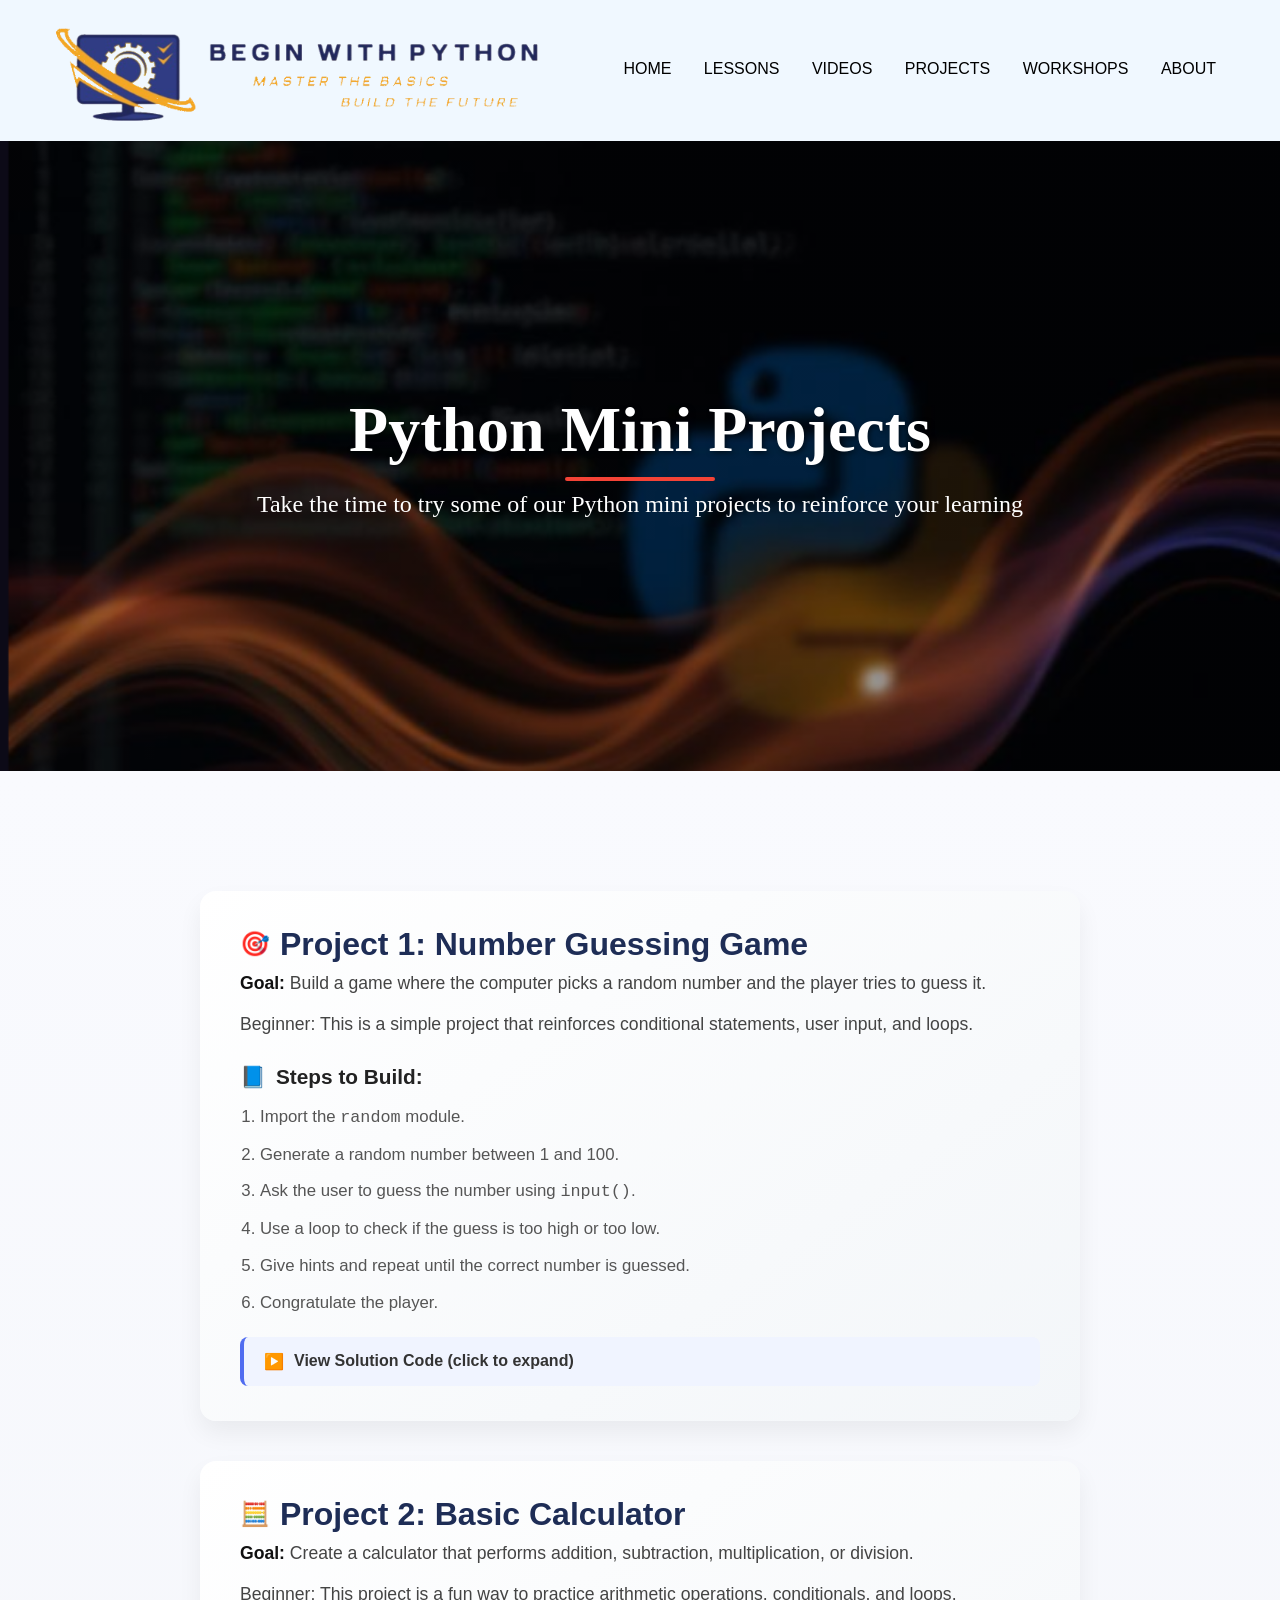
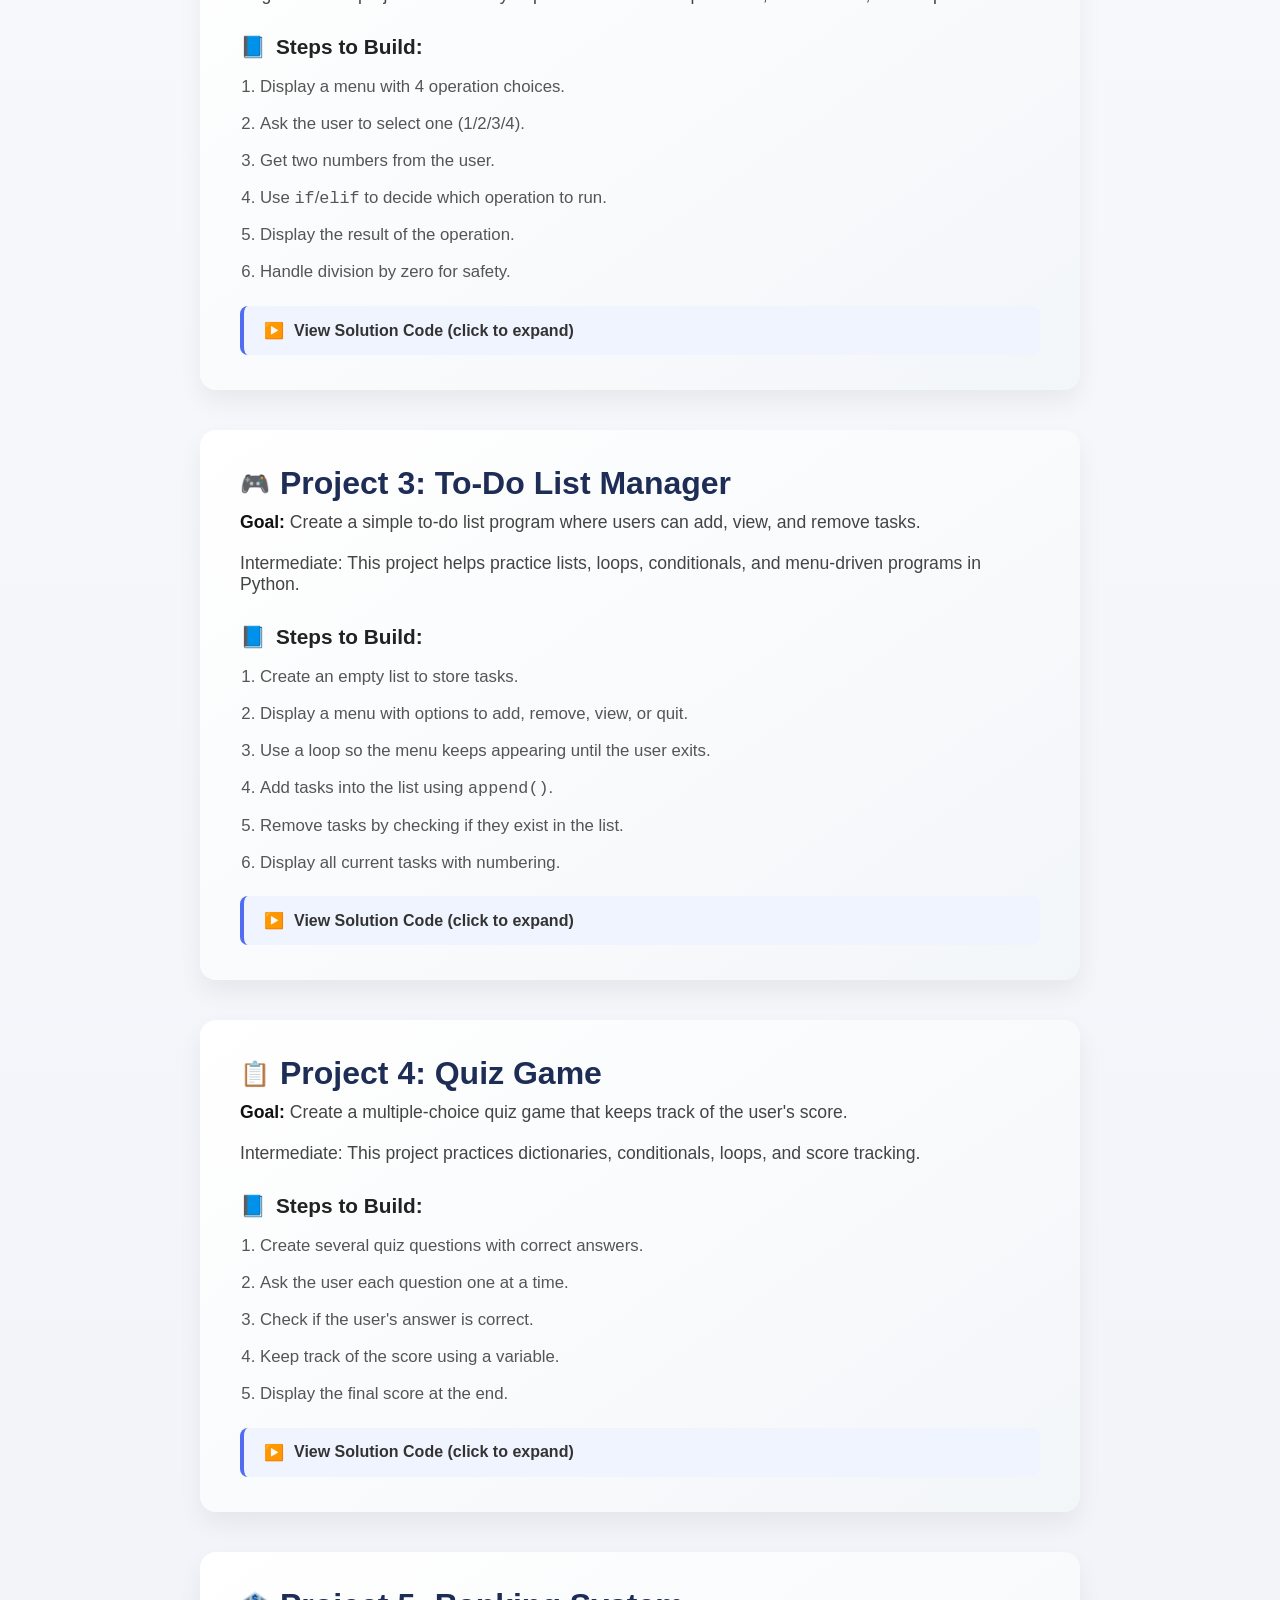
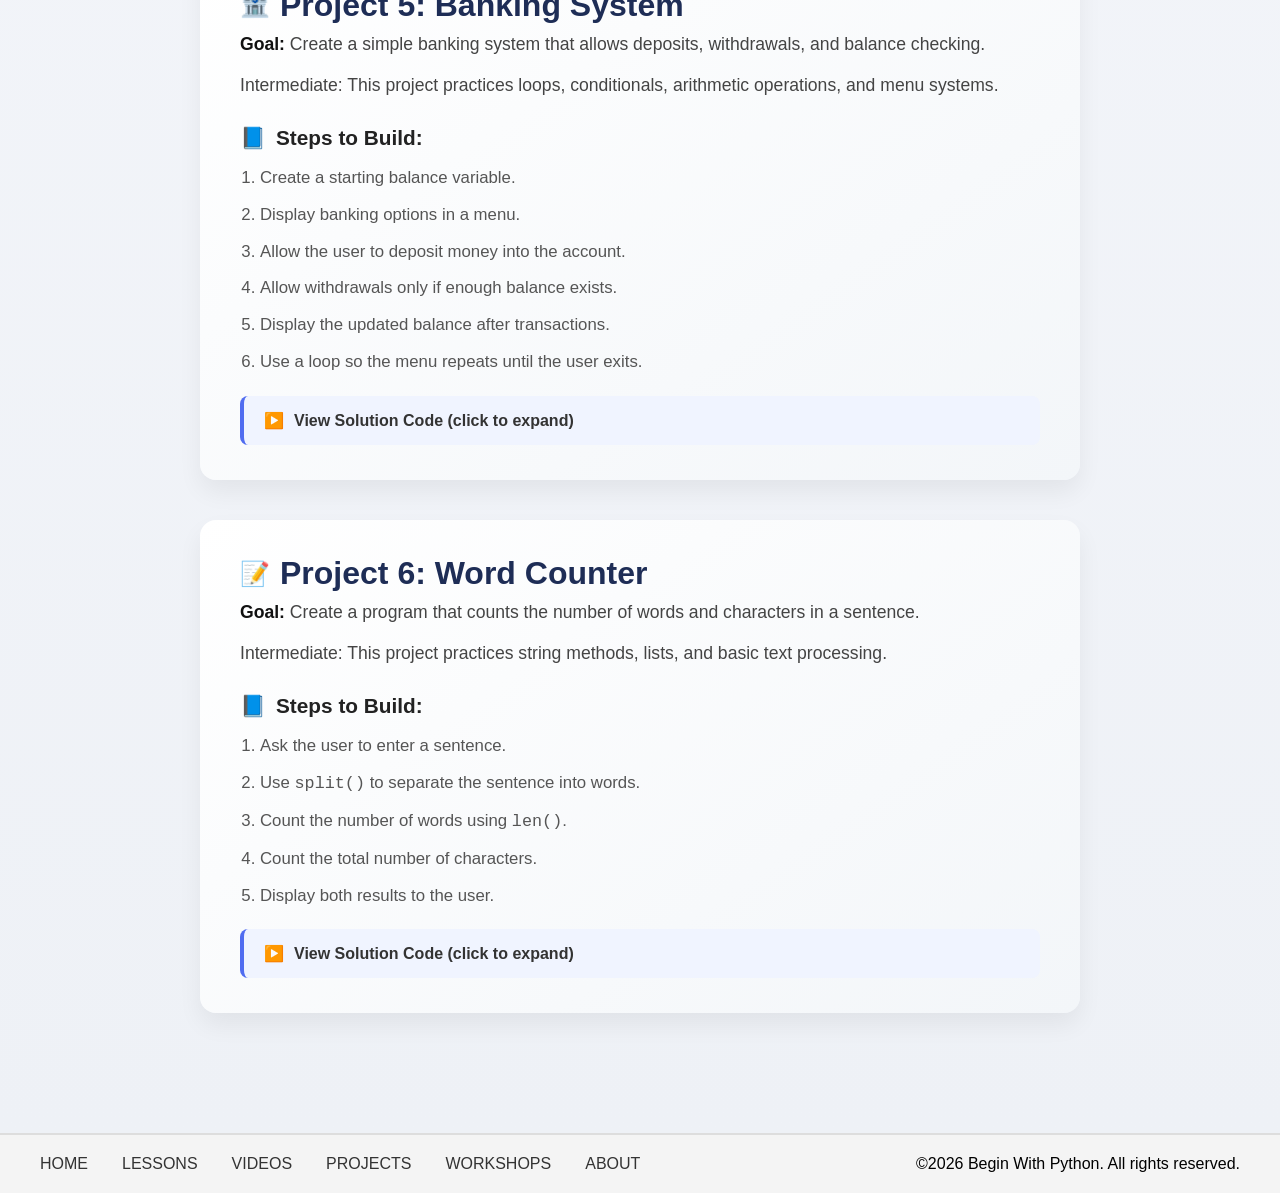
<file: projects.html>
<!DOCTYPE html>
<html>

<head>
    <meta name = "viewport" content="with=device-width, initial-scale=1.0">
    <title>Begin With Python</title>
    <link rel="stylesheet" href="style.css">
    <link rel="stylesheet" href="projects.css">
</head>

<body> 
    <!-- Section 1: Introduction to Begin With Python -->
    <!-- HEADER FOR THE TOP NAVIGATION BAR -->
    <header class="top-nav">
        <nav>
            <!-- LOGO -->
            <a href="index.html"><img src="images/BWPlogo.png"></a>
            
            <!-- MENU -->
            <div class="nav-links">
                <ul>
                    <li><a href="index.html">HOME</a></li>
                    <li><a href="lessons.html">LESSONS</a></li>
                    <li><a href="videos.html">VIDEOS</a></li>
                    <li><a href="projects.html">PROJECTS</a></li>
                    <li><a href="workshops.html">WORKSHOPS</a></li>   
                    <li><a href="about.html">ABOUT</a></li>
                </ul> 
            </div>
        </nav>
    </header>

    <section class="projects-banner">
    <div class="project-content">
        <h1>Python Mini Projects</h1>
        <div class="line"></div>
        <p>Take the time to try some of our Python mini projects to reinforce your learning</p>
    </div>
    </section>
    
    <section class="project-section">
    <!-- Project 1 -->
    <div class="project">
        <h2>Project 1: Number Guessing Game</h2>
        <p><strong>Goal:</strong> Build a game where the computer picks a random number and the player tries to guess it.</p>
        <p> Beginner: This is a simple project that reinforces conditional statements, user input, and loops. </p>
        <h3>Steps to Build:</h3>
        <ol>
        <li>Import the <code>random</code> module.</li>
        <li>Generate a random number between 1 and 100.</li>
        <li>Ask the user to guess the number using <code>input()</code>.</li>
        <li>Use a loop to check if the guess is too high or too low.</li>
        <li>Give hints and repeat until the correct number is guessed.</li>
        <li>Congratulate the player.</li>
        </ol>

        <details>
        <summary> View Solution Code (click to expand)</summary>
        <pre><code>
            import random

            secret_number = random.randint(1, 100)
            guess = int(input("Guess a number between 1 and 100: "))

            while guess != secret_number:
                if guess < secret_number:
                    print("Too low!")
                else:
                    print("Too high!")
                guess = int(input("Try again: "))

            print("Congratulations! Your guess is correct!")
            </code></pre>
        </details>
    </div>

    <!-- Project 2 -->
    <div class="project">
        <h2>Project 2: Basic Calculator</h2>
        <p><strong>Goal:</strong> Create a calculator that performs addition, subtraction, multiplication, or division.</p>
        <p>Beginner: This project is a fun way to practice arithmetic operations, conditionals, and loops.</p>
        
        <h3>Steps to Build:</h3>
        <ol>
        <li>Display a menu with 4 operation choices.</li>
        <li>Ask the user to select one (1/2/3/4).</li>
        <li>Get two numbers from the user.</li>
        <li>Use <code>if</code>/<code>elif</code> to decide which operation to run.</li>
        <li>Display the result of the operation.</li>
        <li>Handle division by zero for safety.</li>
        </ol>

        <details>
        <summary>View Solution Code (click to expand)</summary>
        <pre><code>print("Choose an operation:")
    print("1. Add")
    print("2. Subtract")
    print("3. Multiply")
    print("4. Divide")

    choice = input("Enter choice (1/2/3/4): ")
    num1 = float(input("Enter first number: "))
    num2 = float(input("Enter second number: "))

    if choice == '1':
        print("Result:", num1 + num2)
    elif choice == '2':
        print("Result:", num1 - num2)
    elif choice == '3':
        print("Result:", num1 * num2)
    elif choice == '4':
        if num2 != 0:
            print("Result:", num1 / num2)
        else:
            print("Cannot divide by zero!")
    else:
        print("Invalid input.")</code></pre>
        </details>
    </div>

    <!-- Project 3 -->
    <div class="project">
        <h2>Project 3: To-Do List Manager</h2>
        <p><strong>Goal:</strong> Create a simple to-do list program where users can add, view, and remove tasks.</p>
        <p>Intermediate: This project helps practice lists, loops, conditionals, and menu-driven programs in Python.</p>
        
        <h3>Steps to Build:</h3>
        <ol>
        <li>Create an empty list to store tasks.</li>
        <li>Display a menu with options to add, remove, view, or quit.</li>
        <li>Use a loop so the menu keeps appearing until the user exits.</li>
        <li>Add tasks into the list using <code>append()</code>.</li>
        <li>Remove tasks by checking if they exist in the list.</li>
        <li>Display all current tasks with numbering.</li>
        </ol>

        <details>
        <summary>View Solution Code (click to expand)</summary>
        <pre><code>tasks = []

    while True:
        print("\nTo-Do List Manager")
        print("1. View Tasks")
        print("2. Add Task")
        print("3. Remove Task")
        print("4. Quit")

        choice = input("Enter choice: ")

        if choice == '1':
            if len(tasks) == 0:
                print("No tasks available.")
            else:
                print("\nTasks:")
                for i in range(len(tasks)):
                    print(f"{i + 1}. {tasks[i]}")

        elif choice == '2':
            task = input("Enter a new task: ")
            tasks.append(task)
            print("Task added.")

        elif choice == '3':
            task = input("Enter task to remove: ")

            if task in tasks:
                tasks.remove(task)
                print("Task removed.")
            else:
                print("Task not found.")

        elif choice == '4':
            print("Goodbye!")
            break

        else:
            print("Invalid choice.")</code></pre>
        </details>
    </div>

    <!-- Project 4 -->
    <div class="project">
        <h2>Project 4: Quiz Game</h2>
        <p><strong>Goal:</strong> Create a multiple-choice quiz game that keeps track of the user's score.</p>
        <p>Intermediate: This project practices dictionaries, conditionals, loops, and score tracking.</p>
        
        <h3>Steps to Build:</h3>
        <ol>
        <li>Create several quiz questions with correct answers.</li>
        <li>Ask the user each question one at a time.</li>
        <li>Check if the user's answer is correct.</li>
        <li>Keep track of the score using a variable.</li>
        <li>Display the final score at the end.</li>
        </ol>

        <details>
        <summary>View Solution Code (click to expand)</summary>
        <pre><code>score = 0

    print("Python Quiz Game")

    answer = input("1. What keyword is used to create a function in Python? ")

    if answer.lower() == "def":
        print("Correct!")
        score += 1
    else:
        print("Incorrect.")

    answer = input("2. What data type stores True or False values? ")

    if answer.lower() == "boolean":
        print("Correct!")
        score += 1
    else:
        print("Incorrect.")

    answer = input("3. Which loop is used when the number of iterations is unknown? ")

    if answer.lower() == "while":
        print("Correct!")
        score += 1
    else:
        print("Incorrect.")

    print("\nFinal Score:", score, "/ 3")</code></pre>
        </details>
    </div>

    <!-- Project 5 -->
    <div class="project">
        <h2>Project 5: Banking System</h2>
        <p><strong>Goal:</strong> Create a simple banking system that allows deposits, withdrawals, and balance checking.</p>
        <p>Intermediate: This project practices loops, conditionals, arithmetic operations, and menu systems.</p>
        
        <h3>Steps to Build:</h3>
        <ol>
        <li>Create a starting balance variable.</li>
        <li>Display banking options in a menu.</li>
        <li>Allow the user to deposit money into the account.</li>
        <li>Allow withdrawals only if enough balance exists.</li>
        <li>Display the updated balance after transactions.</li>
        <li>Use a loop so the menu repeats until the user exits.</li>
        </ol>

        <details>
        <summary>View Solution Code (click to expand)</summary>
        <pre><code>balance = 1000

    while True:
        print("\nBanking System")
        print("1. Check Balance")
        print("2. Deposit")
        print("3. Withdraw")
        print("4. Exit")

        choice = input("Enter choice: ")

        if choice == '1':
            print("Current Balance: $", balance)

        elif choice == '2':
            amount = float(input("Enter deposit amount: "))
            balance += amount
            print("Deposit successful.")

        elif choice == '3':
            amount = float(input("Enter withdrawal amount: "))

            if amount <= balance:
                balance -= amount
                print("Withdrawal successful.")
            else:
                print("Insufficient funds.")

        elif choice == '4':
            print("Exiting system.")
            break

        else:
            print("Invalid choice.")</code></pre>
        </details>
    </div>

    <!-- Project 6 -->
    <div class="project">
        <h2>Project 6: Word Counter</h2>
        <p><strong>Goal:</strong> Create a program that counts the number of words and characters in a sentence.</p>
        <p>Intermediate: This project practices string methods, lists, and basic text processing.</p>
        
        <h3>Steps to Build:</h3>
        <ol>
        <li>Ask the user to enter a sentence.</li>
        <li>Use <code>split()</code> to separate the sentence into words.</li>
        <li>Count the number of words using <code>len()</code>.</li>
        <li>Count the total number of characters.</li>
        <li>Display both results to the user.</li>
        </ol>

        <details>
        <summary>View Solution Code (click to expand)</summary>
        <pre><code>sentence = input("Enter a sentence: ")

    words = sentence.split()

    word_count = len(words)
    character_count = len(sentence)

    print("Number of words:", word_count)
    print("Number of characters:", character_count)</code></pre>
        </details>
    </div>
    </section>

    <footer class="site-footer">
        <ul class="footerlinks">
            <li><a href="index.html">HOME</a></li>
            <li><a href="lessons.html">LESSONS</a></li>
            <li><a href="videos.html">VIDEOS</a></li>
            <li><a href="projects.html">PROJECTS</a></li>
            <li><a href="workshops.html">WORKSHOPS</a></li>   
            <li><a href="about.html">ABOUT</a></li> 
        </ul>
        <p>©2026 Begin With Python. All rights reserved.</p>
    </footer>
</body>
</html>
</file>
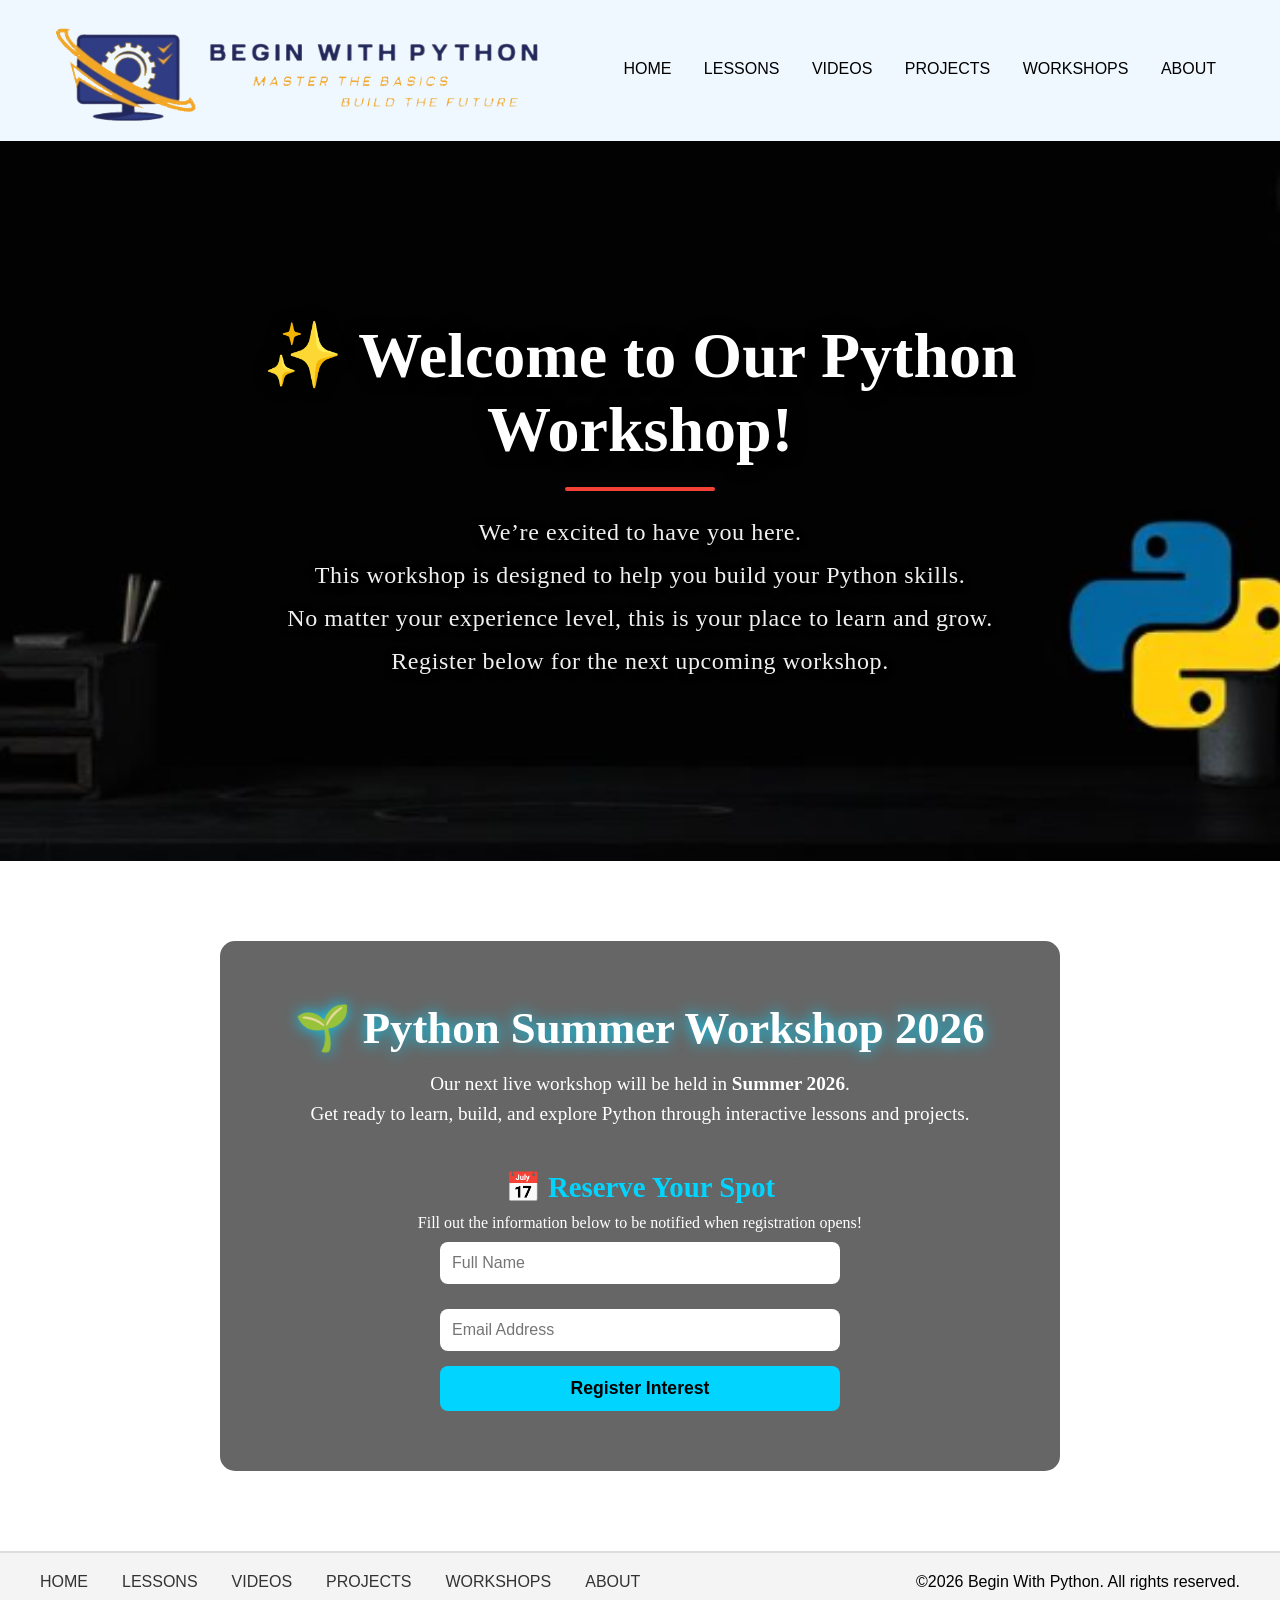
<file: workshops.html>
<!DOCTYPE html>
<html>

<head>
    <meta name = "viewport" content="with=device-width, initial-scale=1.0">
    <title>Begin With Python</title>
    <link rel="stylesheet" href="style.css">
    <link rel="stylesheet" href="workshops.css">
</head>

<body> 
    <header class="top-nav">
        <nav>
            <a href="index.html"><img src="images/BWPlogo.png"></a>
            
            <div class="nav-links">
                <ul>
                    <li><a href="index.html">HOME</a></li>
                    <li><a href="lessons.html">LESSONS</a></li>
                    <li><a href="videos.html">VIDEOS</a></li>
                    <li><a href="projects.html">PROJECTS</a></li>
                    <li><a href="workshops.html">WORKSHOPS</a></li>   
                    <li><a href="about.html">ABOUT</a></li>
                </ul> 
            </div>
        </nav>
    </header>

    <div class="workshop-hero">
        <div class="hero-overlay">
            <h1 class="welcome-title">✨ Welcome to Our Python Workshop!</h1>
            <div class="line"></div>
            <p class="welcome-subtitle">
                We’re excited to have you here.<br>This workshop is designed to help you
                build your Python skills.<br>
                No matter your experience level, this is your place to learn and grow. <br>
                Register below for the next upcoming workshop.
            </p>
        </div>
    </div>
    
    <section class="workshop-section">
    <div class="workshop-overlay">

        <h1 class="workshop-title">🌱 Python Summer Workshop 2026</h1>
        <p class="workshop-subtitle">
        Our next live workshop will be held in <strong>Summer 2026</strong>.<br>
        Get ready to learn, build, and explore Python through interactive lessons and projects.
        </p>

        <div class="workshop-registration">
        <h2>📅 Reserve Your Spot</h2>
        <p>Fill out the information below to be notified when registration opens!</p>

        <form action="#" method="POST" class="registration-form">
            <input type="text" placeholder="Full Name" required>
            <input type="email" placeholder="Email Address" required>
            <button type="submit" class="register-btn">Register Interest</button>
        </form>
        </div>
    </div>
    </section>

    <footer class="site-footer">
        <ul class="footerlinks">
            <li><a href="index.html">HOME</a></li>
            <li><a href="lessons.html">LESSONS</a></li>
            <li><a href="videos.html">VIDEOS</a></li>
            <li><a href="projects.html">PROJECTS</a></li>
            <li><a href="workshops.html">WORKSHOPS</a></li>   
            <li><a href="about.html">ABOUT</a></li> 
        </ul>
        <p>©2026 Begin With Python. All rights reserved.</p>
    </footer>

</body>
</html>
</file>
<file: style.css>
*{
    margin: 0;
    padding: 0;
}

.header{
    min-height: 100vh;
    width: 100%;
    background-image: linear-gradient(rgba(4, 8, 30, 0.7), rgba(4,8,30,0.7)), url(images/wallpaper.png);
    background-position: center;
    background-size: cover;
    position: relative; 
}

body , html {
  overflow-x: hidden;
}

.top-nav{
    background-color: aliceblue;
}

.top-nav img {
  width: 500px;
  display: block;
}

.top-nav nav {
  display: flex;
  justify-content: space-between;
  align-items: center;
  padding: 15px 50px;
  flex-wrap: wrap;
}

nav{
    display: flex;
    padding: 2% 6%;
    justify-content: space-between;
    align-items: center;
}

nav img {
    width: 500px;
    align-items: left;
}

.nav-links{
    flex: 1;
    text-align: right;
    font-family: 'Tahoma', sans-serif;
}

.nav-links ul li{
    list-style: none;
    display: inline-block;
    padding: 8px 14px;
    position: relative;
}

.nav-links ul li a{
    color: #000000;
    text-decoration: none;
    font-size: 16px;
}

.nav-links ul li::after{
    content: '';
    width: 0%;
    height: 2px;
    background: #f44338;
    display: block;
    margin: auto;
    transition: 0.4s;
}

.nav-links ul li:hover::after{
    width: 100%;
}

.main-text{
    width: 90%;
    color: #fff;
    position: absolute;
    top: 50%;
    left: 50%;
    transform: translate(-50%, -50%);
    text-align: center
}

.main-text h1{
    font-size: 62px;
    line-height: 1.4;
}

.main-text p{
    margin: 10px 0 40px;
    font-size: 20px;
    line-height: 1.8;
}

.line{
  width: 150px;
  height: 4px;
  background: #f44336;
  margin: 10px auto;
  border-radius: 10px;
}

.learn-button{
    display: inline-block;
    text-decoration: none;
    text-align: center;
    margin-top: 5px;
    color: #fff;
    font-size: 16px;
    border: 1px solid #fff;
    padding: 12px 34px;
    background: transparent;
    position: relative;
    cursor: pointer;
}

.learn-button:hover{
    border: 1 px solid #f44336;
    background: #f44336;
    transition: 1s;
}

.services h2 {
  font-size: 36px;
  margin-bottom: 5px;
  color: #49497e;
  text-align: center;
  margin-top: 50px;
}

.services h4 {
  font-size: 20px;
  margin-bottom: 30px;
  color: #333;
  text-align: center;
}

.feature-grid {
  display: flex;
  grid-template-columns: repeat(auto-fit, minmax(250px, 1fr));
  gap: 20px;
  flex-wrap: nowrap;
  max-width: 1000px;
  margin: 0 auto;
}

.card-icon {
  width: 280px;
  height: 280px;
  object-fit: contain;
  margin-bottom: 5px;
}

.feature-box {
  background: white;
  padding: 20px 25px;
  border-radius: 10px;
  border-color: #333;
  box-shadow: 0 4px 12px rgba(0, 0, 0, 0.8);
  font-size: 16px;
  color: #444;
  min-width: 200px;
  max-width: 250px;
  transition: transform 0.2s ease;
  justify-content: center;
  text-align: center;
}

.feature-box:hover {
  transform: translateY(-5px);
}

.service-row{
    margin-top: 2%;
    padding: 0;
    padding-bottom: 2%;
    border-color:rgba(0, 0, 0, 0.8);
    text-align: center;
    display: flex;
    width: 100%;
    align-items: center;
    justify-content: center;
    gap: 40px;
    flex-wrap: wrap;
}

.service-row .option-box{
  width: 80%;
  display: flex;
  flex-direction: column;
  align-items: center;
}

.service-row .option-box img{
  width: 80%;
}

.services .service-row{
  margin-top: 50px;
}
h3{
  font-size: 25px;
  color: #484872;
  margin: 20px auto;
}

.option-col{
    flex-basis: 31%;
    background: #fff3f3;
    border-radius: 8px;
    margin-top: 10px;
    margin-bottom: 5%;
    padding: 20px 82px;
    box-sizing: border-box;
    transition: 0.5s;
}

.option-col:hover{
    box-shadow: 0 0 50px 0px rgba(0,0,0,0.2);
}
.option-box {
  width: 80%;
  display: flex;
  flex-direction: column;
  align-items: center;
  max-width: 380px;
}

.lesson-button,
.video-button,
.project-button {
  display: inline-block;
  margin-top: 15px;
  padding: 8px 16px;
  background-color: #f44336;
  color: white;
  border-radius: 5px;
  text-decoration: none;
  font-weight: bold;
  transition: background 0.3s ease;
}

.lesson-button:hover,
.video-button:hover,
.project-button:hover {
  background-color: #d32f2f;
}

.workshop{
  width: 100%;
  min-height: 100vh;
  background-image: url(images/w.png);
  background-position: center;
  background-size: cover;
  background-repeat: no-repeat;
  display: flex;
  align-items: center;
}

.explore-workshop{
  width: 50%;
  padding: 50px;
  color: #F5F5F5;
  display: flex;
  align-items: center;
  flex-direction: column;
}

.explore-workshop h1 {
  font-size: 7vmin;
  margin: 50px;
  margin-bottom: 0px;
}

.workshop p {
  font-size: 1.2rem;            
  color: #f0f0f0;               
  line-height: 1.8;             
  max-width: 700px;             
  margin: 20px auto;            
  text-align: center;          
  font-weight: 300;             
  text-shadow: 1px 1px 3px rgba(0, 0, 0, 0.6); 
}

.workshop p1{
  font-size: 1.6rem;
  text-align: center;          
  font-weight: 500;
}

.explore-workshop .line{
  margin-top: 10px;
}

.testimonials {
  background-color: #f5f5f5;
  padding: 60px 20px;
  text-align: center;
}

.testimonials h1 {
  font-size: 2.5rem;
  margin-bottom: 10px;
  color: #484872;
}

.testimonials h2 {
  font-size: 1.3rem;
  color: black;
  margin-bottom: 40px;
}

.testimonials .container {
  max-width: 10000px;
  margin: 0 auto;
  display: flex;
  flex-direction: column;
  align-items: center;
}

.container_left {
  margin-bottom: 30px;
  width: 100%;
}

.container_right {
  display: flex;
  gap: 40px;
  flex-wrap: wrap;
  justify-content: center;
  margin-bottom: 20px;
}

.card1 img {
  width: 100%;
  max-width: 500px;
  border-radius: 10px;
  box-shadow: 0 4px 8px rgba(0,0,0,0.1);
}

.card1 img:hover {
  transform: scale(1.03);
  box-shadow: 0 8px 16px rgba(0, 0, 0, 0.2);
}

.ready {
  min-height: 80vh;
  width: 100%;
  background-image: linear-gradient(rgba(4, 8, 30, 0.7), rgba(4,8,30,0.7)), url(images/bw3.png);
  background-position: center;
  background-size: cover;
  position: relative; 
  display: flex;
  align-items: center;
  color: #fff;
  text-align: center;
  justify-content: center;
}

.cta-right h1 {
  font-size: 4rem;
  margin: 50px;
  margin-bottom: 0px;
}

.cta-right p {
  font-size: 1.2rem;            
  color: #f0f0f0;               
  line-height: 1.8;             
  max-width: 700px;             
  margin: 20px auto;            
  text-align: center;          
  font-weight: 300;             
  text-shadow: 1px 1px 3px rgba(0, 0, 0, 0.6); 
}

.site-footer {
  display: flex;
  justify-content: space-between;
  align-items: center;
  flex-wrap: wrap; 
  padding: 20px 40px;
  background-color: #f4f4f4;
  border-top: 2px solid #ddd;
  font-family: 'Segoe UI', sans-serif;
}

.footerlinks {
  list-style: none;
  display: flex;
  gap: 34px;
  padding: 0;
  margin: 0;
  flex-wrap: wrap;
}

.footerlinks li a {
  text-decoration: none;
  color: #333;
  font-weight: 500;
  position: relative;
  transition: color 0.3s ease;
}

.footerlinks li a::after {
  content: '';
  position: absolute;
  width: 0%;
  height: 2px;
  bottom: -4px;
  left: 0;
  background-color: #484872; 
  transition: width 0.3s ease;
}

.footerlinks li a:hover {
  color: #484872;
}

.footerlinks li a:hover::after {
  width: 100%;
}

.copyright {
  margin: 10px 0 0;
  font-size: 1.9rem;
  color: #555;
  width: 100%;
  text-align: center;
}

/* Styling for the About Page */
.about {
  padding: 80px 40px;
  background-color: #f9f9f9;
  color: #333;
}

.about-banner {
  background-image: linear-gradient(rgba(0,0,0,0.4), rgba(0,0,0,0.4)), url('images/aboutusbg1.png');
  background-size: cover;
  background-position: center;
  position: relative;
  height: 70vh;
  display: flex;
  align-items: center;
  justify-content: center;
  text-align: center;
  color: #fff;
  position: relative;
}

.banner-content h1 {
  font-size: 5rem;
  font-weight: bold;
  margin: 0;
  text-shadow: 2px 2px 5px rgba(0,0,0,0.5);
}

.about-container {
  display: flex;
  flex-wrap: wrap;
  align-items: center;
  justify-content: center;
  max-width: 1000px;
  margin: 0 auto;
  gap: 40px;
}

.about-text {
  flex: 1 1 500px;
  max-width: 600px;
}

.about-text h2 {
  font-size: 2.5rem;
  margin-bottom: 10px;
  color: #484872;
  text-align: center;
}

.about-text p {
  font-size: 1.2rem;
  line-height: 1.8;
  margin-bottom: 20px;
}

.about-image {
  text-align: center;
}

.about-image img {
  max-width: 500px;
  border-radius: 12px;
  box-shadow: 0 4px 12px rgba(0,0,0,0.1);
  flex-wrap: wrap;
  align-items: center;
  justify-content: center;
}

.final-button {
  display: inline-block;
  text-decoration: none;
  text-align: center;
  margin-top: 20px;
  color: #fff;
  font-size: 16px;
  font-weight: 600;
  border: none;
  padding: 14px 36px;
  border-radius: 30px;
  background-color: #000;
  box-shadow: 0 6px 15px rgba(0, 0, 0, 0.3);
  cursor: pointer;
  transition: all 0.3s ease;
}

.final-button:hover {
  background-color: #222;
  transform: scale(1.05);
  box-shadow: 0 10px 25px rgba(0, 0, 0, 0.4);
}

.button-wrapper {
  text-align: center;
}

.head_line{
  width: 250px;
  height: 4px;
  background: #f44336;
  margin: 10px auto;
  border-radius: 10px;
  display: block;
  margin-bottom: 20px;
}

.motto-banner {
  background: linear-gradient(to right, #6a6aad, #b8b8f3);
  color: black;
  text-align: center;
  padding: 80px 20px;
  font-family: 'Segoe UI', sans-serif;
  box-shadow: 0 8px 16px rgba(0,0,0,0.1);
}

.motto-banner h1 {
  font-size: 3rem;
  font-weight: 700;
  margin: 0;
  text-shadow: 1px 2px 5px rgba(0,0,0,0.2);
}

.founder-section {
  background: url('images/bbmm.png') center/cover no-repeat;
  padding: 100px 20px;
  text-align: center;
  color: #fff;
  font-family: system-ui, sans-serif;
  position: relative;
}

.founder-heading {
  font-size: 5rem;
  font-weight: 700;
  margin-bottom: 10px;
  color: white;
  text-shadow: 1px 1px 5px rgba(0, 0, 0, 0.4);
}

.founder-sub {
  font-size: 1.5rem;
  margin-top: 20px;
  margin-bottom: 30px;
  color: white;
  font-weight: 300;
  text-shadow: 1px 1px 4px rgba(0, 0, 0, 0.3);
}

.founder-photo {
  width: 180px;
  height: 180px;
  border-radius: 50%;
  border: 2px solid #f44336;;
  object-fit: cover;
  box-shadow: 0 8px 20px rgba(0, 0, 0, 0.4);
  margin-bottom: 10px;
  transition: transform 0.3s ease;
}

.founder-photo:hover {
  transform: scale(1.05);
}

.founder-name {
  font-size: 1.8rem;
  font-weight: bold;
  color: white;
  margin-bottom: 15px;
  text-shadow: 1px 1px 4px rgba(0, 0, 0, 0.3);
}

.founder-desc {
  font-size: 1.1rem;
  max-width: 800px;
  margin: 0 auto;
  line-height: 1.8;
  color: white;
  padding: 0 20px;
  text-shadow: 1px 1px 2px rgba(0, 0, 0, 0.6);
}

@media (max-width: 900px) {
  .top-nav nav {
    padding: 10px 20px;
  }

  .top-nav img {
    width: 280px;
  }
}
</file>
<file: lessons.css>
.lessons-banner {
  background-image: linear-gradient(rgba(0,0,0,0.4), rgba(0,0,0,0.4)), url('images/bg-lunused.png');
  background-size: cover;
  background-position: center;
  position: relative;
  height: 70vh;
  display: flex;
  align-items: center;
  justify-content: center;
  text-align: center;
  color: #fff;
  position: relative;
}

.less-content h1 {
  font-size: 4rem;
  font-weight: bold;
  margin: 0;
  text-shadow: 2px 2px 5px rgba(0,0,0,0.5);
}

.less-content p {
  font-size: 1.3rem;
  margin: 0;
  color: #fff;
  }
  
.level-tab {
  background-color: #94a3b8;
  color: black;
  text-align: center;
  padding: 1rem 0.5rem;
  border-radius: 0 0 12px 12px;
  font-size: 1.5rem;
  font-weight: 600;
  letter-spacing: 0.5px;
  box-shadow: 0 4px 10px rgba(0, 0, 0, 0.15);
}

.level-tabi {
  background-color: #f4a6a6;
  color: black;
  text-align: center;
  padding: 1rem 0.5rem;
  border-radius: 0 0 12px 12px;
  font-size: 1.5rem;
  font-weight: 600;
  letter-spacing: 0.5px;
  box-shadow: 0 4px 10px rgba(0, 0, 0, 0.15);
}

.lesson-section {
  background-color: #f9f9f9;
  padding: 80px 20px;
  display: flex;
  justify-content: center;
}

.lesson-card {
  background: white;
  display: flex;
  flex-wrap: wrap;
  max-width: 900px;
  box-shadow: 0 8px 20px rgba(0, 0, 0, 0.1);
  border-radius: 20px;
  overflow: hidden;
  transition: transform 0.3s ease;
}

.lesson-card:hover {
  transform: translateY(-5px);
}

.lesson-image {
  flex: 1 1 300px;
  display: flex;
  justify-content: center;
  align-items: center;
  background: #eaeaea;
  padding: 40px;
}

.lesson-image img {
  width: 220px;
  height: 220px;
  border-radius: 50%;
  object-fit: cover;
  box-shadow: 0 6px 15px rgba(0, 0, 0, 0.15);
  border: 4px solid #fff;
}

.lesson-info {
  flex: 2 1 400px;
  padding: 40px;
  text-align: left;
}

.lesson-info h2 {
  font-size: 2rem;
  color: #484872;
  margin-bottom: 10px;
}

.lesson-info h3 {
  font-size: 1.5rem;
  color: #f44336;
  margin-bottom: 15px;
}

.lesson-info p {
  font-size: 1.1rem;
  line-height: 1.7;
  color: #444;
}

.lesson-section {
  padding: 60px 20px;
  background-color: #f9f9f9;
  text-align: center;
  color: #333;
}

.lesson-content {
  max-width: 700px;
  margin: 0 auto;
}

.lesson-content h2 {
  font-size: 2.4rem;
  margin-bottom: 20px;
}

.lesson-content h3 {
  margin-top: 30px;
  font-size: 1.5rem;
  color: #444;
}

.lesson-content pre {
  background-color: #1e1e1e;
  text-align: left;
  padding: 15px;
  border-radius: 8px;
  overflow-x: auto;
  font-family: monospace;
}

.lesson-content code {
  background-color: #eee;
  padding: 2px 5px;
  border-radius: 4px;
  line-height: 1.7;
  font-family: monospace;
}

.lesson-divider {
  width: 100%;
  height: 20px; 
  background-color: #94a3b8;
}

.int_lesson-divider {
  width: 100%;
  height: 20px; 
  background-color: #f4a6a6;
}

.next-step {
  background-color: #f8fafc;
  padding: 2rem 1.5rem;
  border-radius: 12px;
  margin: 3rem auto;
  max-width: 850px;
  text-align: center;
  box-shadow: 0 2px 10px rgba(0, 0, 0, 0.08);
  transition: transform 0.3s ease, box-shadow 0.3s ease;
}

.next-step:hover {
  transform: translateY(-4px);
  box-shadow: 0 4px 18px rgba(0, 0, 0, 0.12);
}

.next-step h3 {
  color: #334155;
  font-size: 1.8rem;
  margin-bottom: 0.8rem;
}

.next-step p {
  color: #475569;
  font-size: 1.1rem;
  line-height: 1.7;
}

.next-step .highlight {
  color: black;
  background-color: #f4a6a6;
  padding: 0.2rem 0.5rem;
  border-radius: 6px;
}
</file>
<file: projects.css>
.project-section {
  background: linear-gradient(to bottom, #f9fafe, #eef1f6);
  padding: 80px 20px;
  font-family: 'Segoe UI', sans-serif;
}

.projects-banner {
  background-image: linear-gradient(rgba(0,0,0,0.4), rgba(0,0,0,0.4)), url('images/bg-punused.png');
  background-size: cover;
  background-position: center;
  position: relative;
  height: 70vh;
  display: flex;
  align-items: center;
  justify-content: center;
  text-align: center;
  color: #fff;
  position: relative;
}

.project-content h1 {
  font-size: 4rem;
  font-weight: bold;
  margin: 0;
  text-shadow: 2px 2px 5px rgba(0,0,0,0.5);
}

.project-content p {
  font-size: 1.5rem;
  margin: 0;
  color: #fff;
  }

.project {
  max-width: 800px;
  margin: 40px auto;
  background: linear-gradient(145deg, #ffffff, #f3f6f9);
  padding: 35px 40px;
  border-radius: 16px;
  box-shadow: 0 12px 24px rgba(0, 0, 0, 0.06);
  transition: transform 0.2s ease;
}

.project:hover {
  transform: translateY(-5px);
}

.project h2 {
  font-size: 2rem;
  margin-bottom: 10px;
  color: #1e2d56;
  display: flex;
  align-items: center;
  gap: 10px;
}

.project h2::before {
  content: "🎯";
  font-size: 1.5rem;
}


/* Project 2 */
.project:nth-of-type(2) h2::before {
  content: "🧮";
}

/* Project 3 */
.project:nth-of-type(3) h2::before {
  content: "🎮";
}

/* Project 4 */
.project:nth-of-type(4) h2::before {
  content: "📋";
}

/* Project 5 */
.project:nth-of-type(5) h2::before {
  content: "🏦";
}

/* Project 6 */
.project:nth-of-type(6) h2::before {
  content: "📝";
}

.project p {
  font-size: 1.1rem;
  color: #444;
  margin-bottom: 20px;
}

.project strong {
  color: #111;
}

.project h3 {
  font-size: 1.3rem;
  margin-top: 30px;
  margin-bottom: 15px;
  color: #222;
  display: flex;
  align-items: center;
}

.project h3::before {
  content: "📘";
  margin-right: 10px;
}

.project ol {
  padding-left: 20px;
  margin-bottom: 20px;
}

.project ol li {
  font-size: 1.05rem;
  color: #555;
  margin-bottom: 10px;
  line-height: 1.6;
}

details {
  border-left: 4px solid #506cf0;
  background: #f0f4ff;
  padding: 15px 20px;
  border-radius: 8px;
  cursor: pointer;
  color: #333;
  transition: background 0.3s;
}

details:hover {
  background: #e6eeff;
}

summary {
  font-size: 1rem;
  font-weight: 600;
  list-style: none;
  display: flex;
  align-items: center;
  gap: 10px;
}

summary::before {
  content: "▶️";
  font-size: 1rem;
}

details[open] summary::before {
  content: "🔽";
}

pre {
  background-color: #1e1e1e;
  color: #eee;
  padding: 20px;
  margin-top: 15px;
  border-radius: 8px;
  overflow-x: auto;
  font-size: 0.9rem;
}
</file>
<file: workshops.css>
.workshop-section {
  background-size: cover;
  background-position: center;
  background-attachment: fixed;
  padding: 80px 20px;
  color: white;
  text-align: center;
  position: relative;
}

.workshop-overlay {
  background: rgba(0, 0, 0, 0.6);
  padding: 60px 20px;
  border-radius: 15px;
  max-width: 800px;
  margin: 0 auto;
}

.workshop-welcome {
  margin-bottom: 40px;
}

.workshop-hero {
  background-image: url('images/bg2.png'); 
  background-size: cover;
  background-position: center;
  min-height: 80vh;
  display: flex;
  align-items: center;
  justify-content: center;
  position: relative;
}

.hero-overlay {
  padding: 40px;
  max-width: 800px;
  text-align: center;
  border-radius: 15px;
  color: white;
}

.welcome-title {
  font-size: 4rem;
  font-weight: 800;
  margin-bottom: 20px;
  text-shadow: 0 0 20px rgba(0, 0, 0, 0.4);
}

.hero-overlay .welcome-subtitle {
  display: block;
  font-size: 1.5rem;
  max-width: 1100px;
  margin: 20px auto 0 auto;
  line-height: 1.8;
  font-weight: 300;
  color: #f0f0f0;
  letter-spacing: 0.6px;
  text-align: center;                    
  text-shadow: 0 2px 10px rgba(0, 0, 0, 0.7);
  padding: 0 40px;                      
}

.workshop-title {
  font-size: 2.8rem;
  font-weight: 800;
  margin-bottom: 15px;
  text-shadow: 0 0 15px #00d4ff;
}

.workshop-subtitle {
  font-size: 1.2rem;
  line-height: 1.6;
  margin-bottom: 40px;
}

.workshop-registration h2 {
  font-size: 1.8rem;
  margin-bottom: 10px;
  color: #00d4ff;
}

.registration-form {
  display: flex;
  flex-direction: column;
  gap: 15px;
  max-width: 400px;
  margin: 0 auto;
}

.registration-form input {
  margin-top: 10px;
  padding: 12px;
  border: none;
  border-radius: 8px;
  font-size: 1rem;
  outline: none;
}

.register-btn {
  padding: 12px;
  background: #00d4ff;
  color: black;
  border: none;
  font-size: 1.1rem;
  font-weight: 600;
  border-radius: 8px;
  cursor: pointer;
  transition: all 0.3s ease;
}

.register-btn:hover {
  background: black;
  color: #00d4ff;
  box-shadow: 0 0 15px #00d4ff;
  transform: scale(1.05);
}

@media (max-width: 600px) {
  .workshop-title {
    font-size: 2rem;
  }
  .workshop-subtitle {
    font-size: 1rem;
  }
  .welcome-title {
    font-size: 2.5rem;
  }
}
</file>
